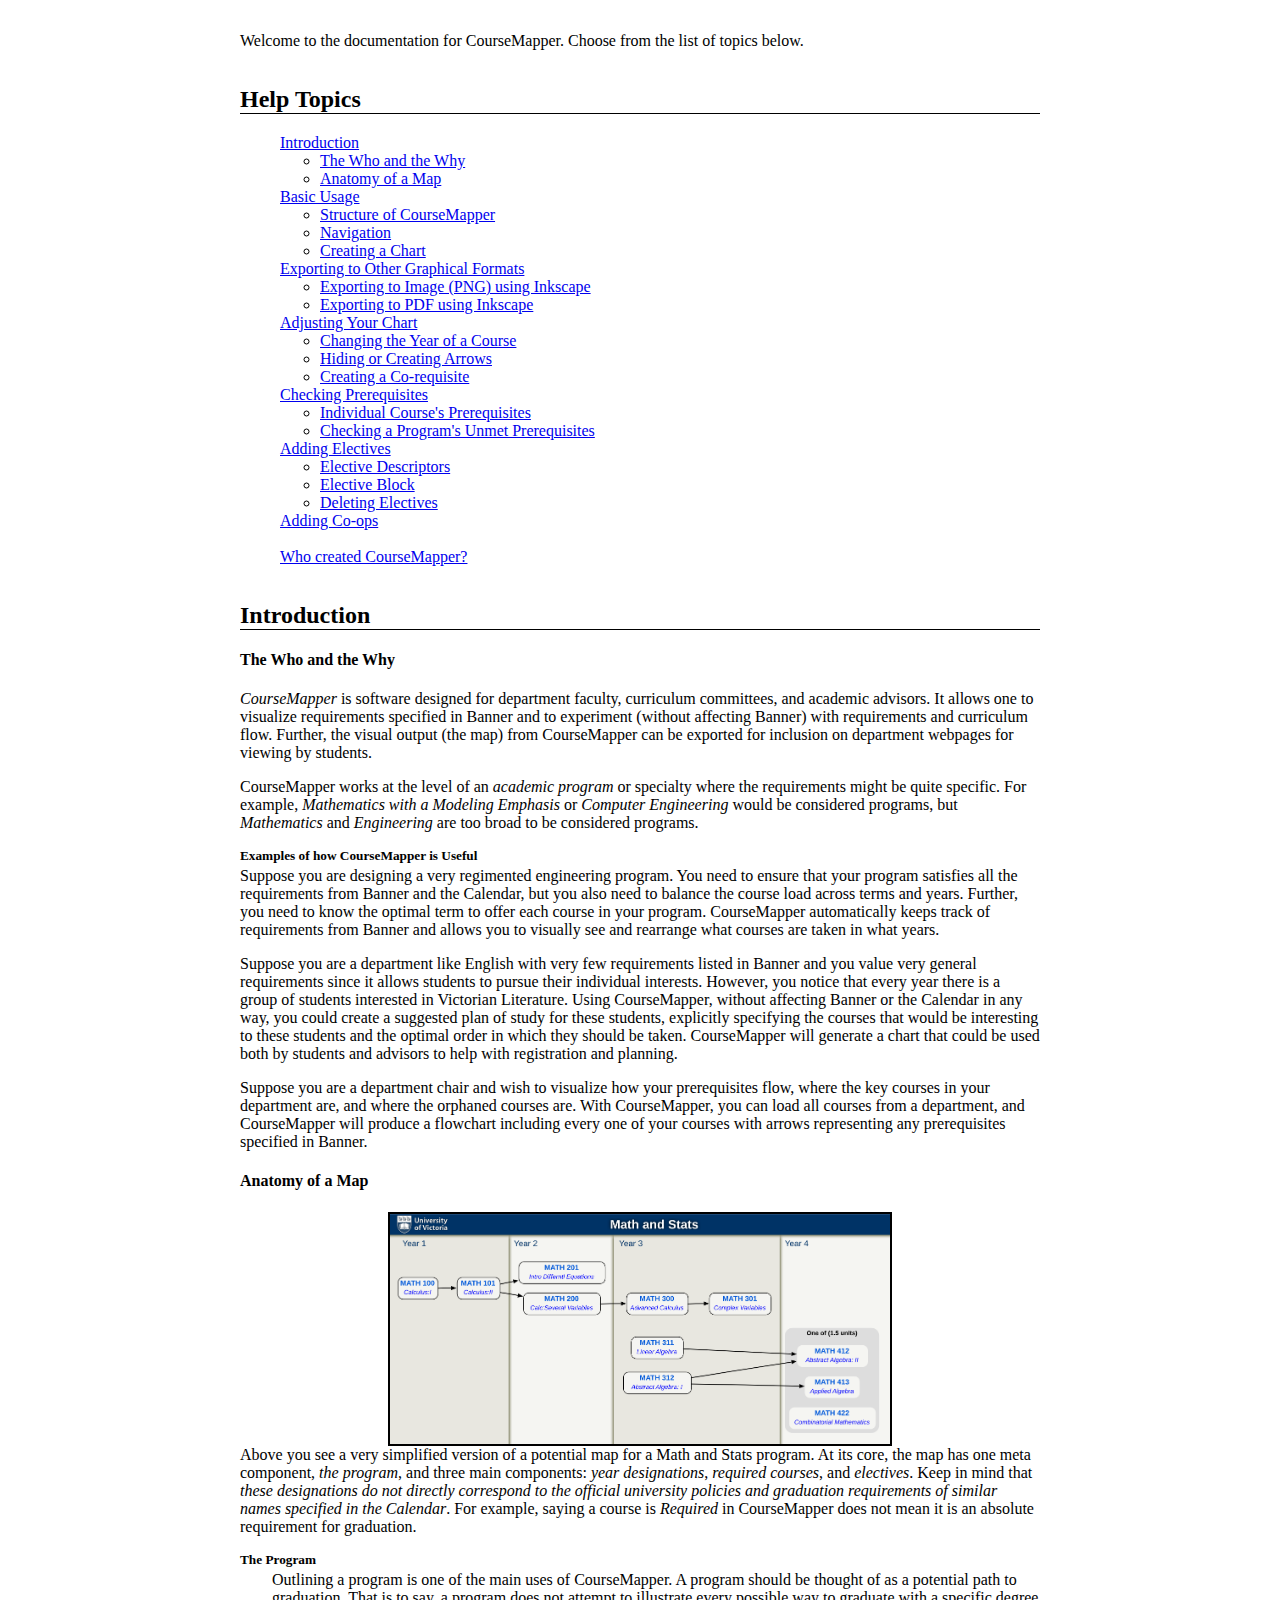
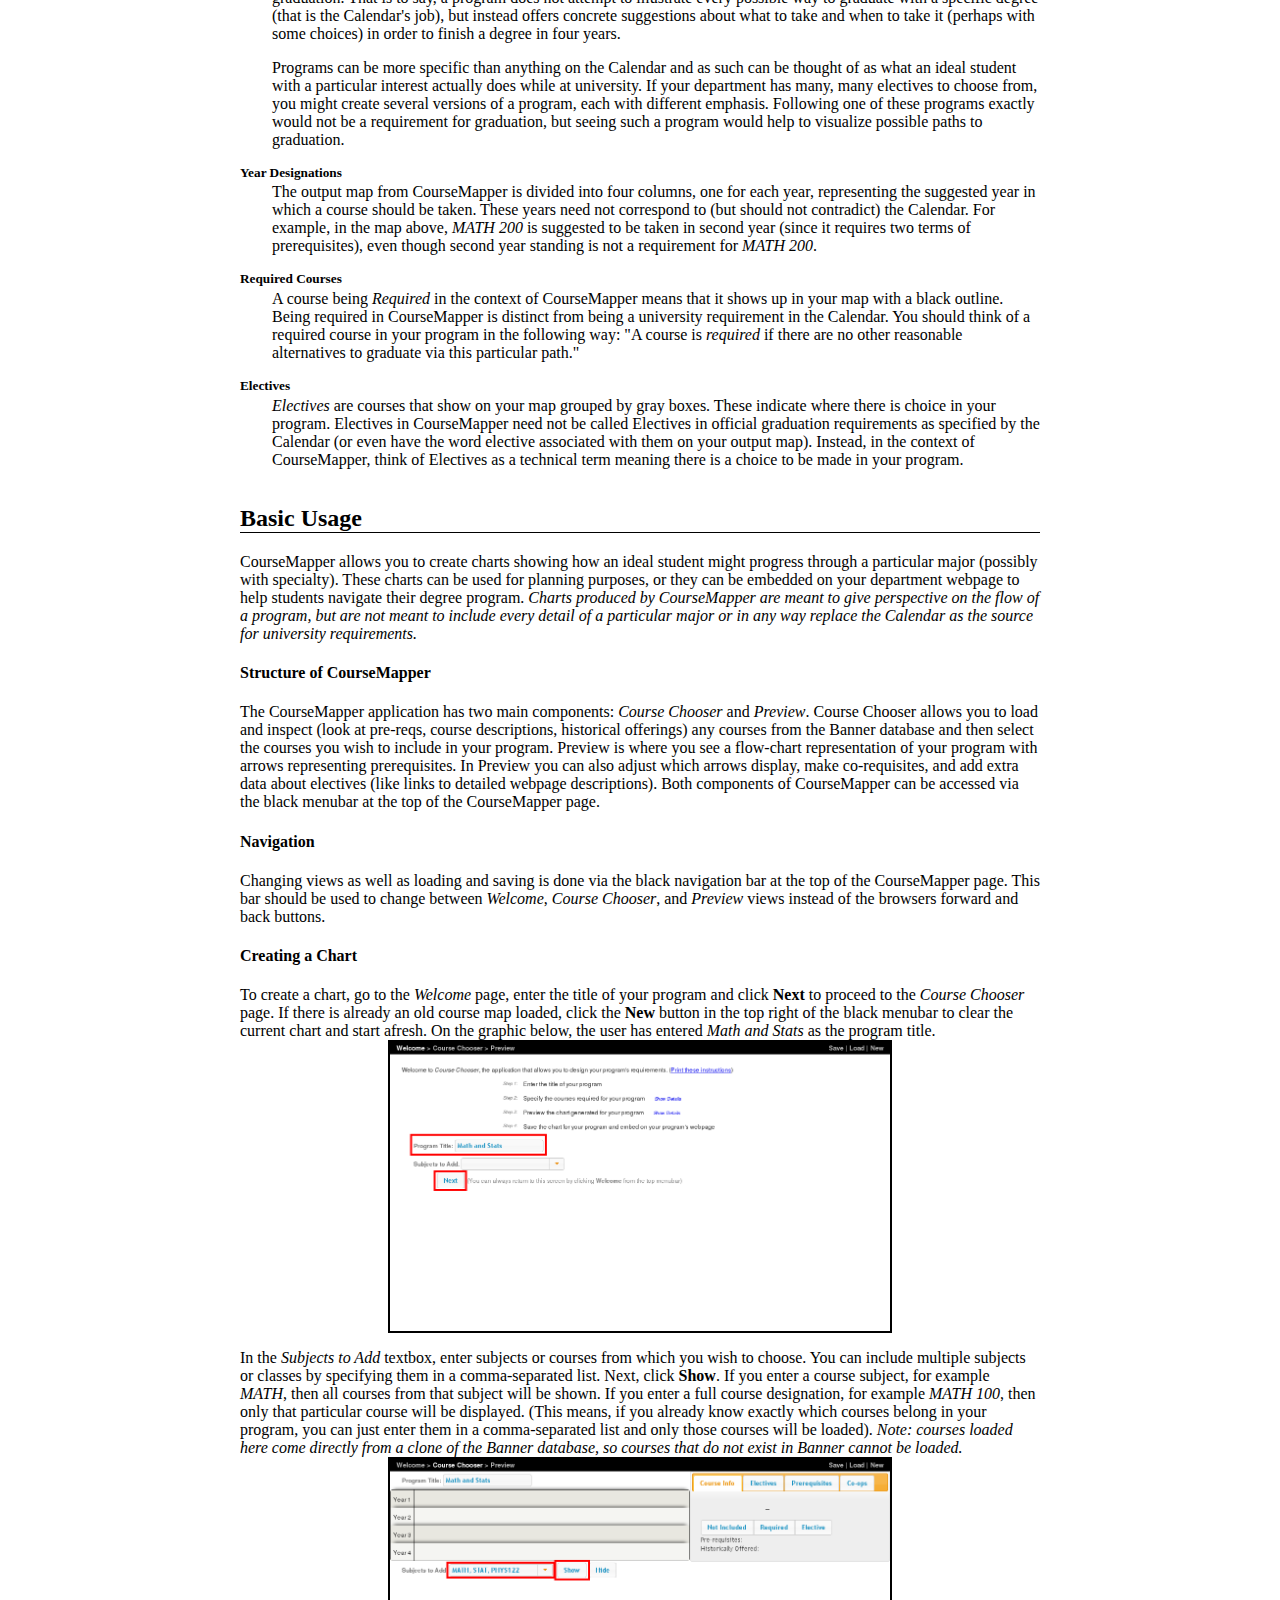
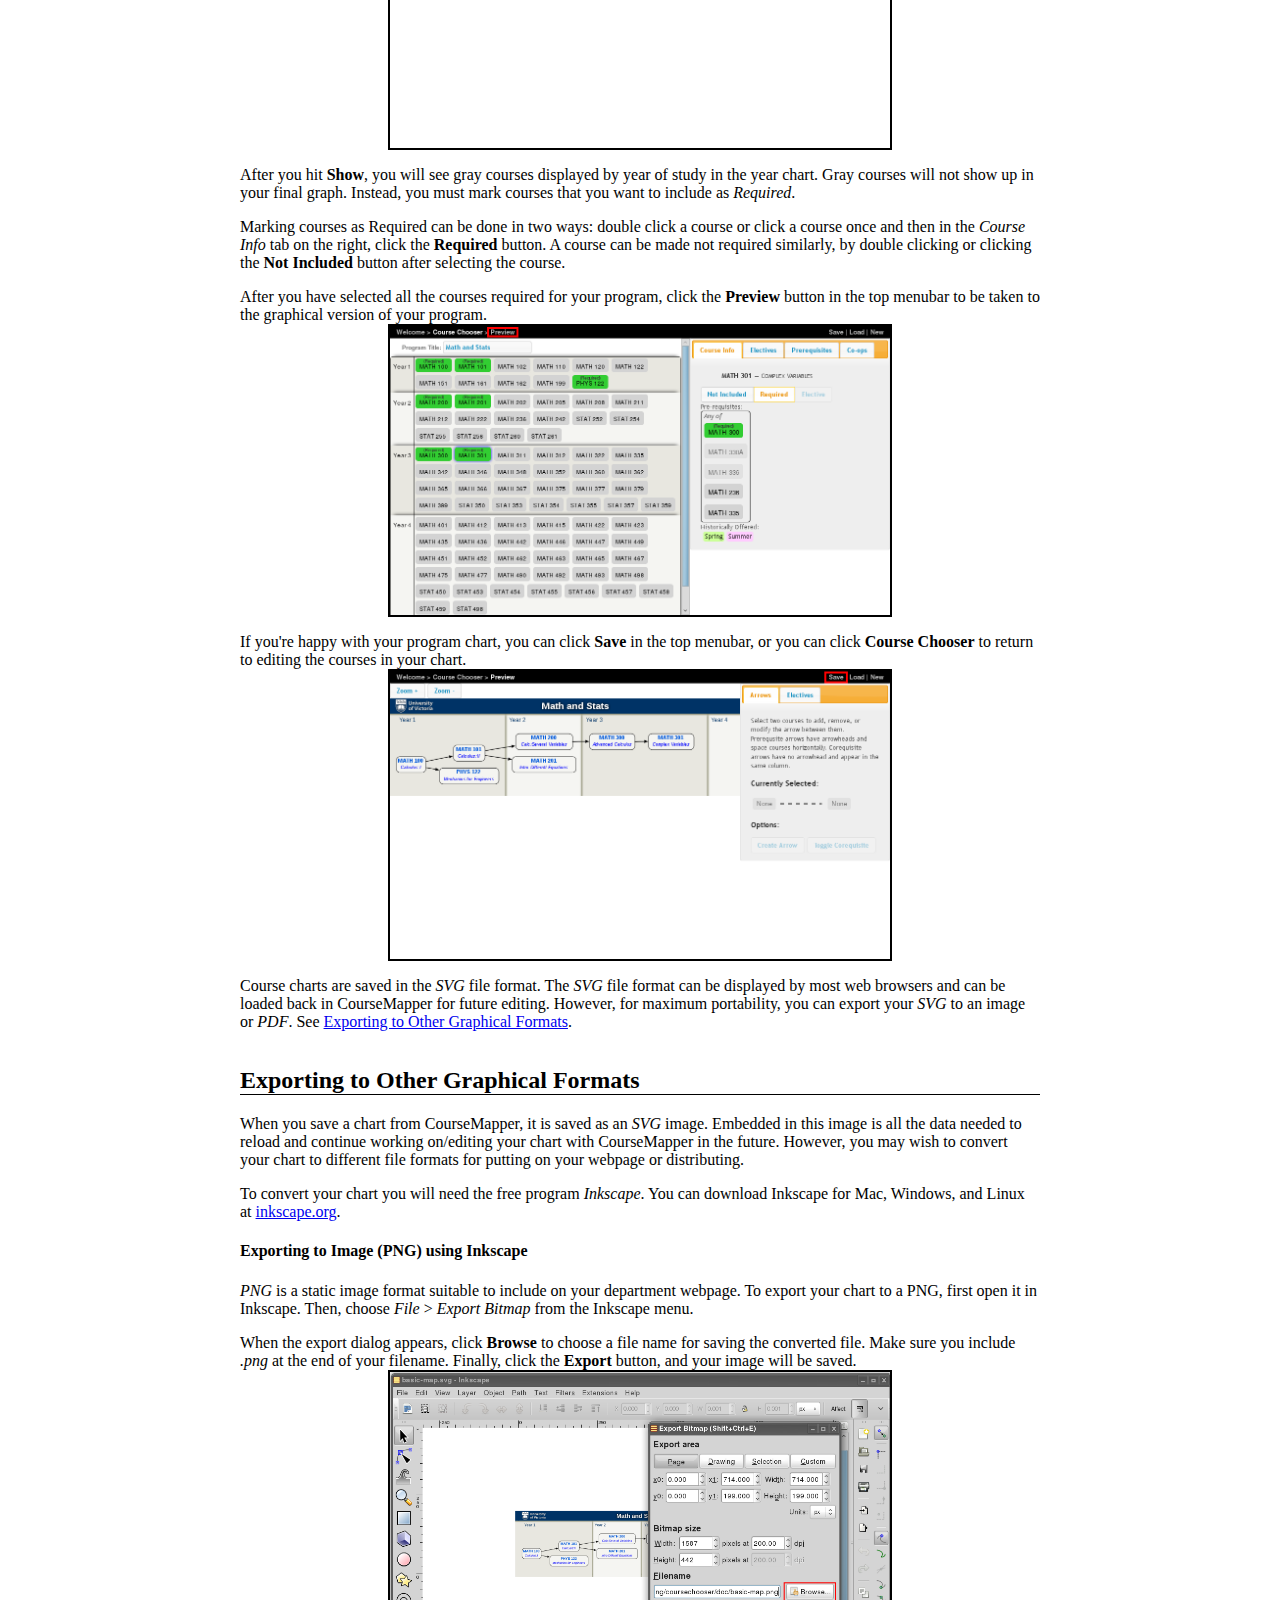
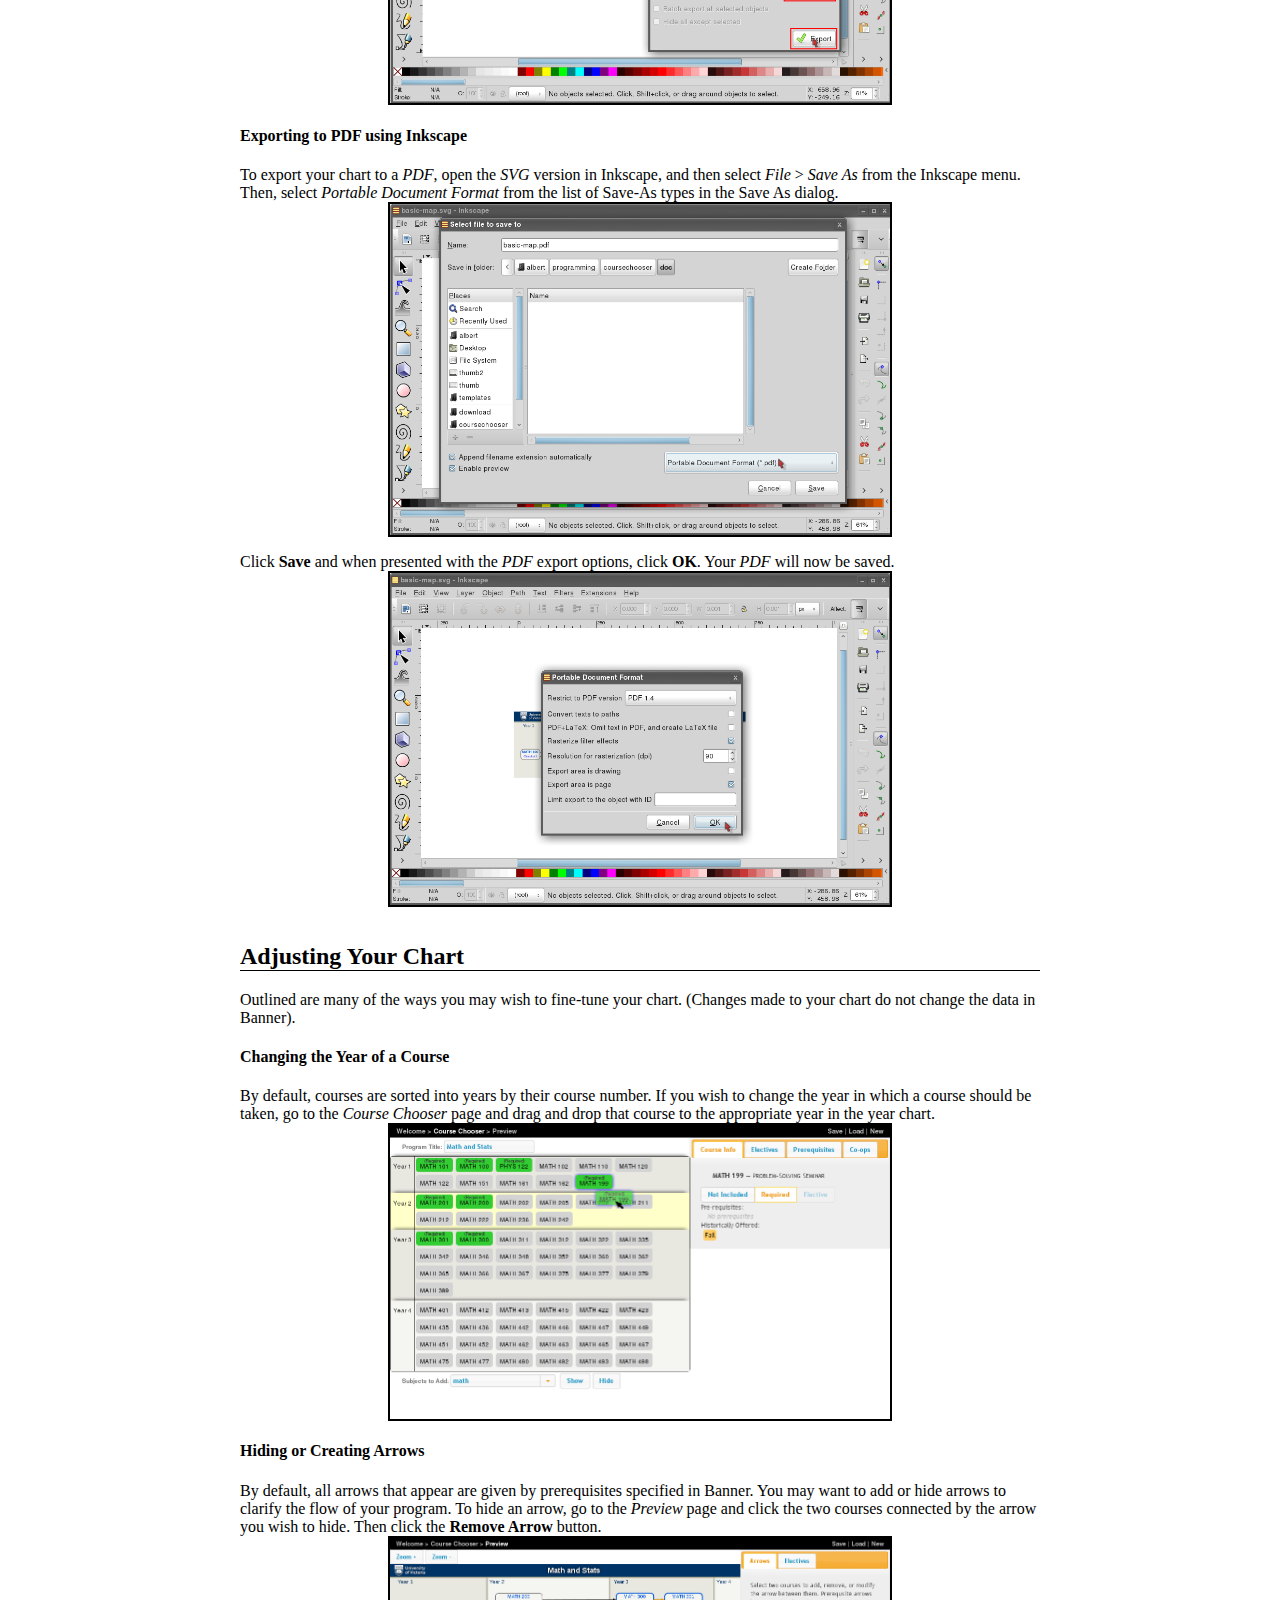
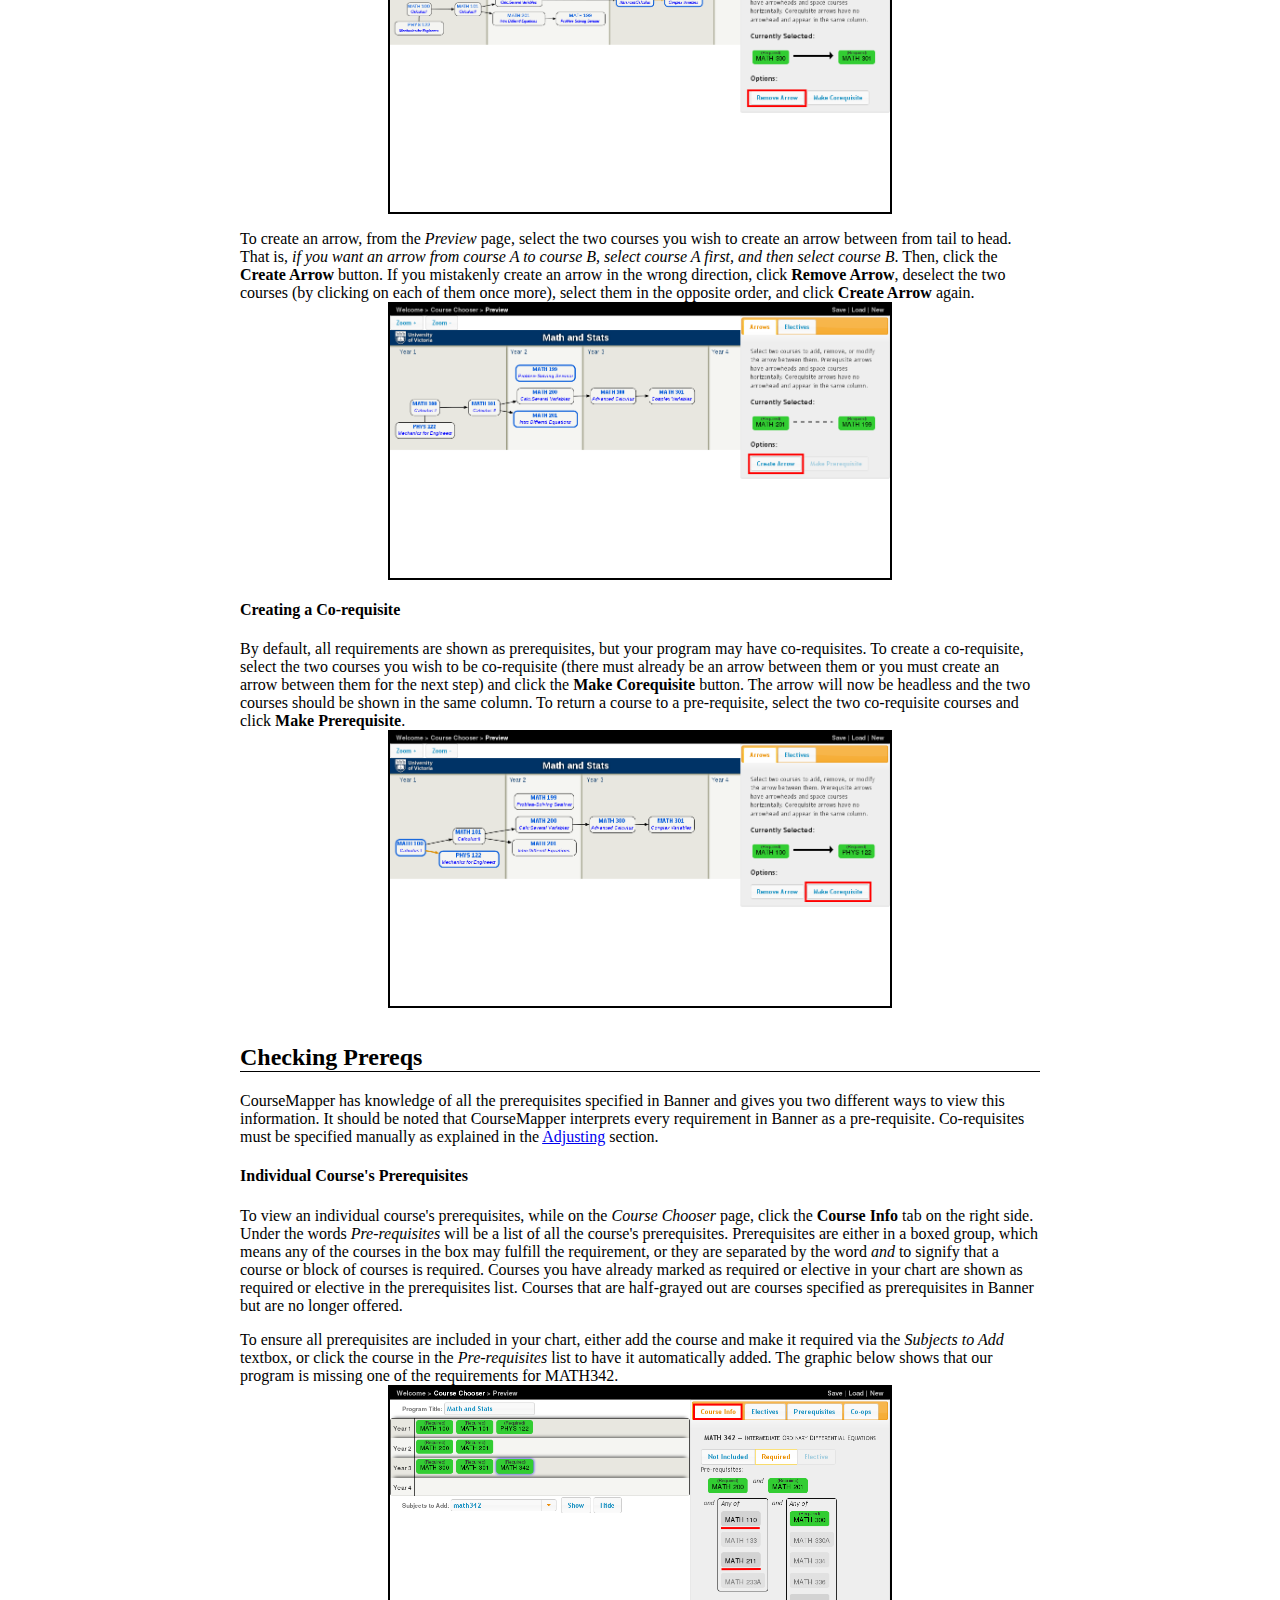
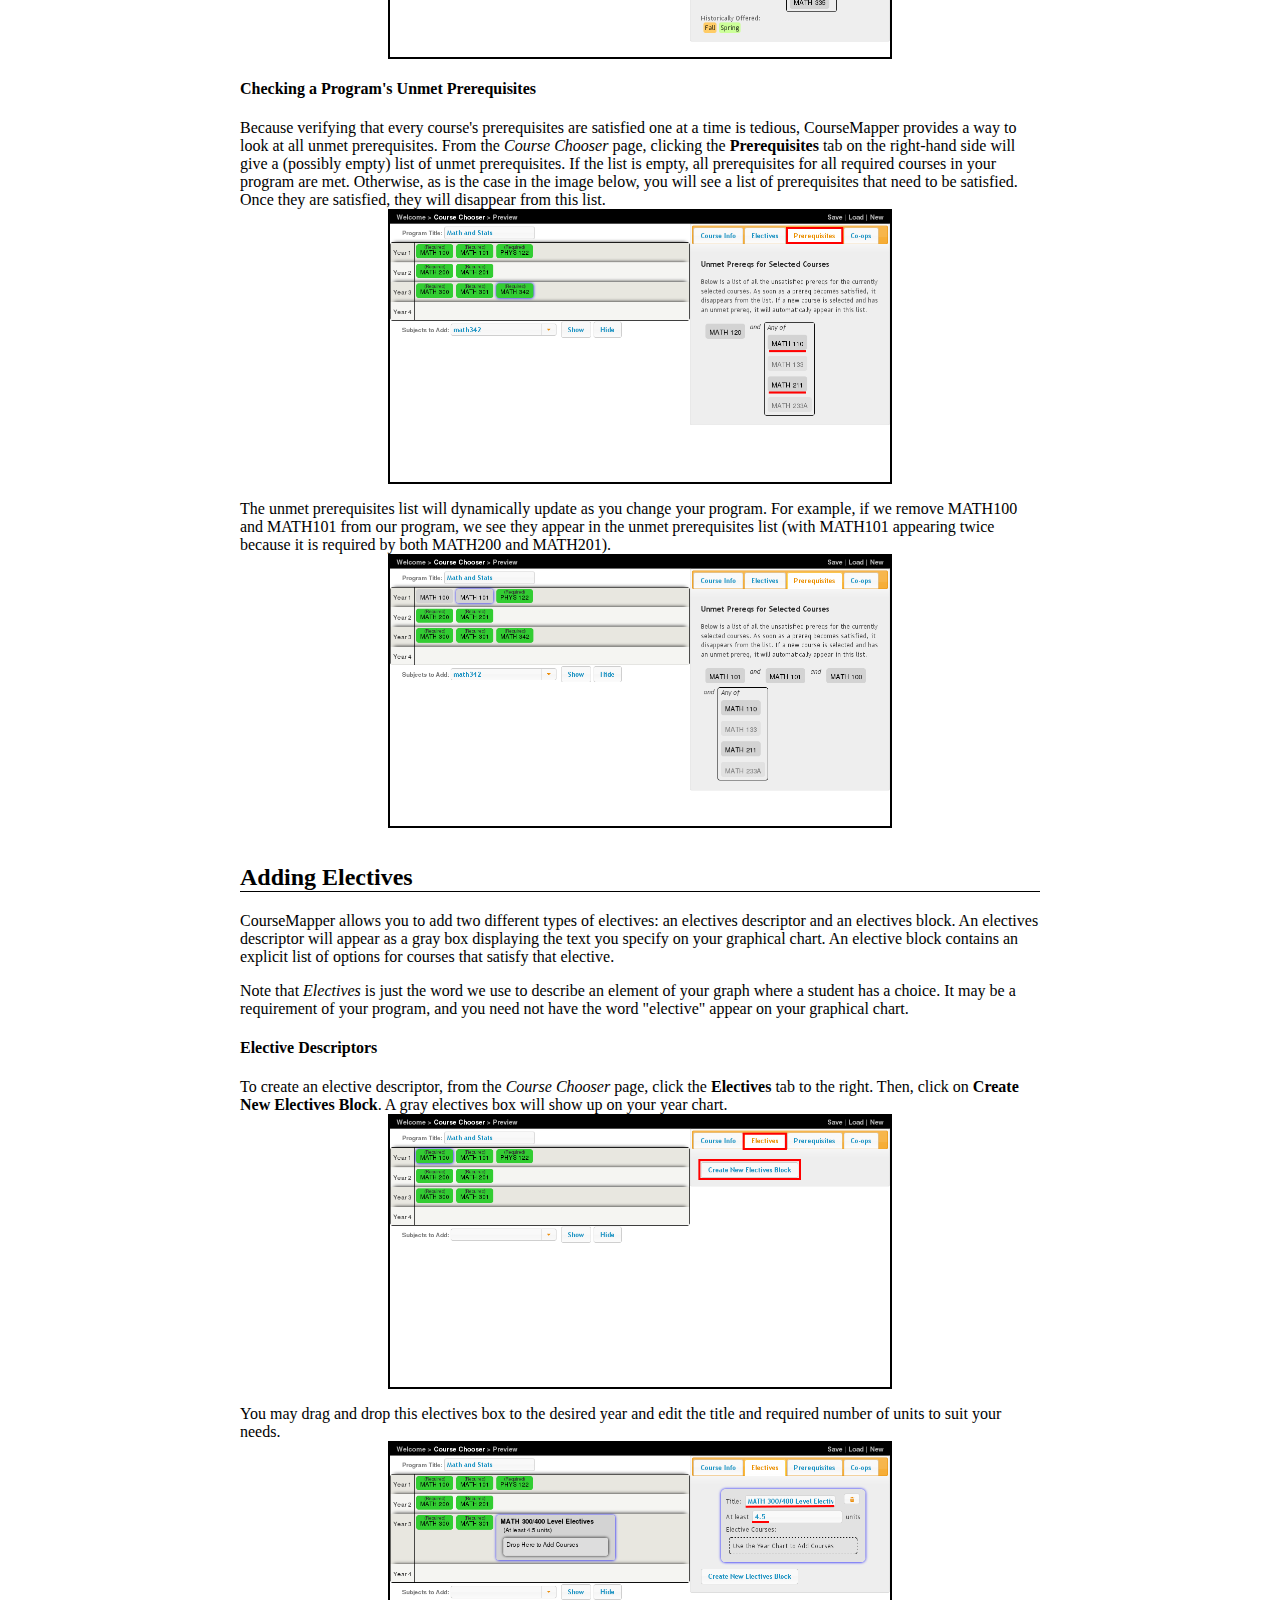
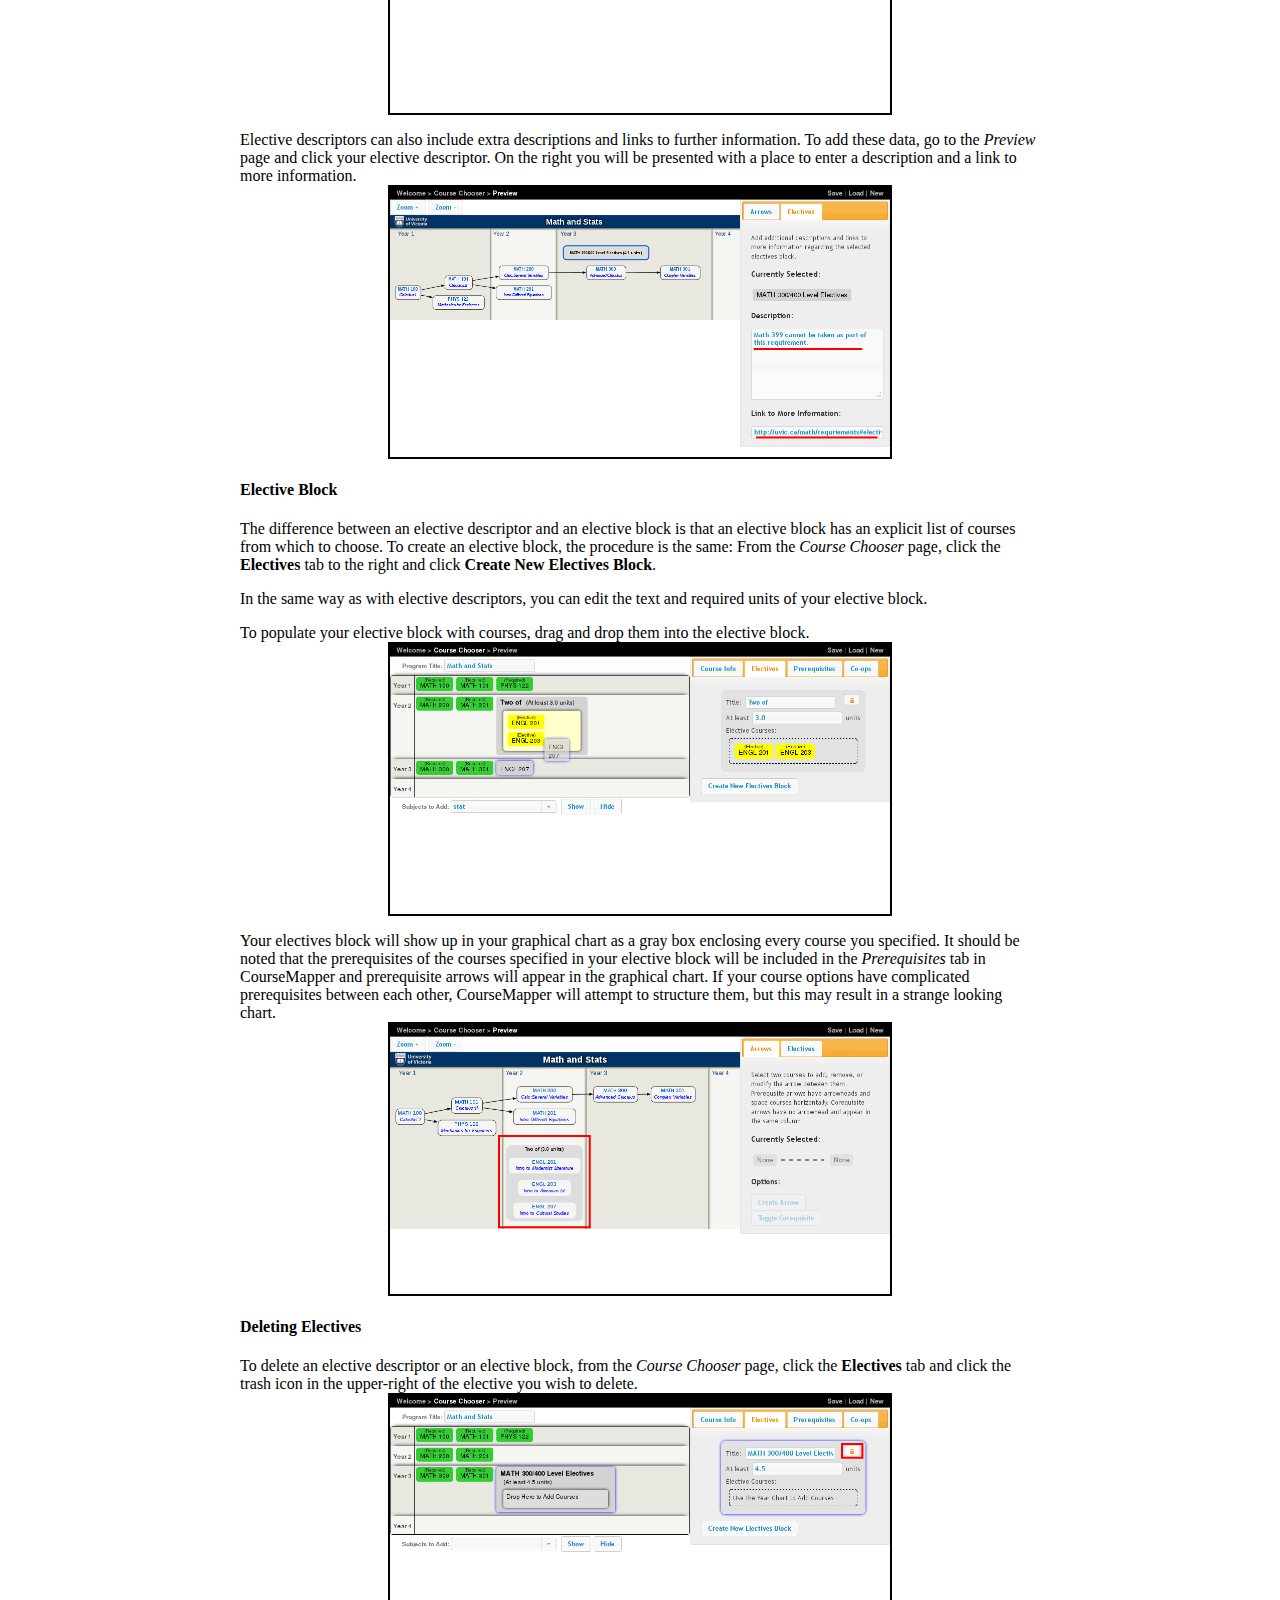
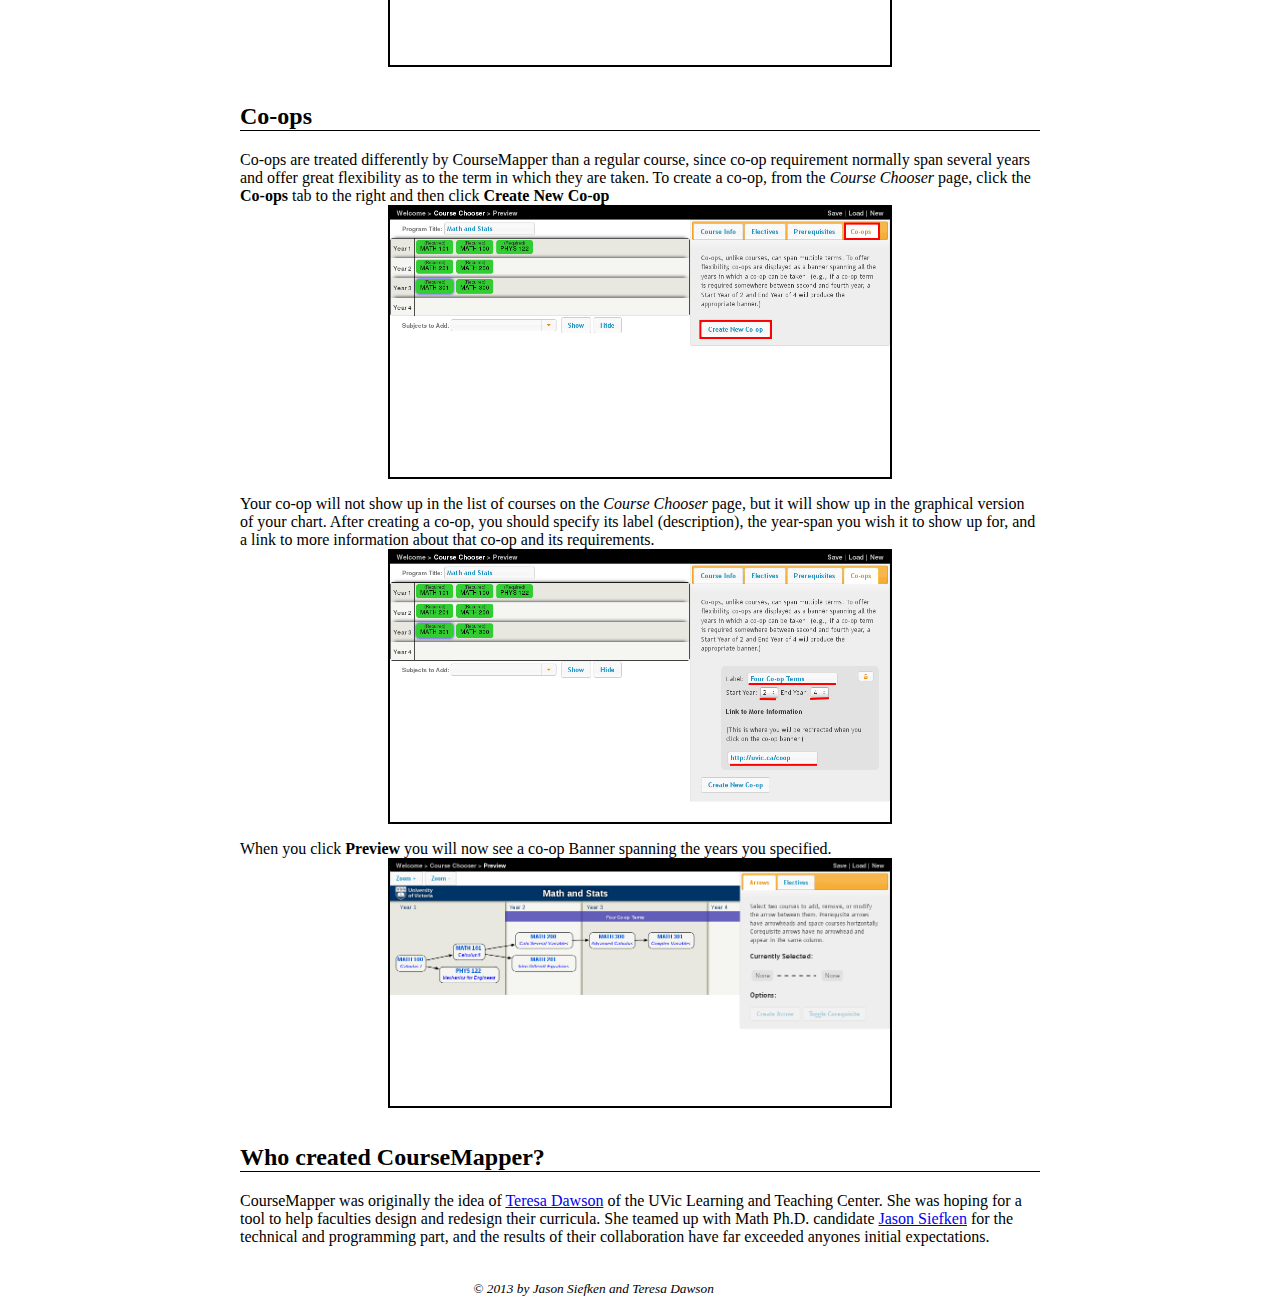
<file: docs/index.html>
<!DOCTYPE html>
<html>
<head>
	<title>CourseMapper Documentation</title>
	<meta charset="UTF-8" />
	<style>
		body {
			width: 100%;
			padding: 0px;
			margin: 0px;
		}
		#help {
			max-width: 50em;
			padding: 1em;
			margin-left: auto;
			margin-right: auto;
		}
		#topic-list {
			list-style: none;
		}
		.doc-image {
			display: block;
			margin-left: auto;
			margin-right: auto;
			border: 2px solid black;
		}
		op {
			font-weight: bold;
		}
		emph {
			font-style: italic;
		}
		.indent {
			padding-left: 2em;
		}
		h2 {
			margin-top: 1.5em;
			border-bottom: 1px solid black;
		}
		h5 {
			margin-top: 1em;
			margin-bottom: -1em;
		}
		.copyright {
			margin-left: auto;
			margin-right: auto;
			padding: 3px;
			width: 25em;
			font-style: italic;
			font-size: smaller;
		}
	</style>
	<script>
		window.onload = function(){
			/*
			 * Make all the images zoom to full scale when you click them.
			 */
			var imgs = Array.prototype.slice.call(document.querySelectorAll('.doc-image'));
			imgs.forEach(function(img){
				img._width = img.width;
				img.setAttribute('style', "cursor: pointer;");
				img.onclick = function() {
					if (img.getAttribute('width')) {
						img.removeAttribute('width');
					} else {
						img.setAttribute('width', img._width);
					}
				}
			})
		}
	</script>
</head>
<body id="welcome">
<div id="help">
	<p>Welcome to the documentation for CourseMapper.  Choose from the list of topics below.</p>
	<h2>Help Topics</h2>
	<ul id="topic-list">
		<li><a href="#intro">Introduction</a>
			<ul>
				<li><a href='#TheWhoandtheWhy'>The Who and the Why</a></li>
				<li><a href='#AnatomyofaMap'>Anatomy of a Map</a></li>
			</ul>
		</li>
		<li><a href="#basic-usage">Basic Usage</a>
			<ul>
				<li><a href='#StructureofCourseMapper'>Structure of CourseMapper</a></li>
				<li><a href='#Navigation'>Navigation</a></li>
				<li><a href='#CreatingaChart'>Creating a Chart</a></li>
			</ul>
		</li>
		<li><a href="#exporting">Exporting to Other Graphical Formats</a>
			<ul>
				<li><a href='#ExportingtoImagePNG'>Exporting to Image (PNG) using Inkscape</a></li>
				<li><a href='#ExportingtoPDF'>Exporting to PDF using Inkscape</a></li>
			</ul>
		</li>
		<li><a href="#adjusting">Adjusting Your Chart</a>
			<ul>
				<li><a href='#ChangingtheYearofaCourse'>Changing the Year of a Course</a></li>
				<li><a href='#HidingorCreatingArrows'>Hiding or Creating Arrows</a></li>
				<li><a href='#CreatingaCorequisite'>Creating a Co-requisite</a></li>
			</ul>
		</li>
		<li><a href="#prereqs">Checking Prerequisites</a>
			<ul>
				<li><a href='#IndividualCoursesPrerequisites'>Individual Course's Prerequisites</a></li>
				<li><a href='#CheckingaProgramsUnmetPrerequisites'>Checking a Program's Unmet Prerequisites</a></li>
			</ul>
		</li>
		<li><a href="#electives">Adding Electives</a>
			<ul>
				<li><a href='#ElectiveDescriptors'>Elective Descriptors</a></li>
				<li><a href='#ElectiveBlock'>Elective Block</a></li>
				<li><a href='#DeletingElectives'>Deleting Electives</a></li>
			</ul>
		</li>
		<li><a href="#coops">Adding Co-ops</a></li>
		<br />
		<li><a href="#creation">Who created CourseMapper?</a></li>
	</ul>

	<h2 id="intro">Introduction</h2>
	<h4 id="TheWhoandtheWhy">The Who and the Why</h4>
	<p>
		<emph>CourseMapper</emph> is software designed for department faculty, curriculum
		committees, and academic advisors.  It allows one to visualize requirements
		specified in Banner and to experiment (without affecting Banner) with requirements
		and curriculum flow.  Further, the visual output (the map) from CourseMapper can be exported for inclusion on
		department webpages for viewing by students.
	</p>
	<p>
		CourseMapper works at the level of an <emph>academic program</emph> or specialty
		where the requirements might be quite specific.  For example, <emph>Mathematics
		with a Modeling Emphasis</emph> or <emph>Computer Engineering</emph> would be
		considered programs, but <emph>Mathematics</emph> and <emph>Engineering</emph>
		are too broad to be considered programs.
	</p>
	<h5>Examples of how CourseMapper is Useful</h5>
	<p>
		Suppose you are designing a very regimented engineering program.
		You need to ensure that your program satisfies all the requirements
		from Banner and the Calendar, but you also need to balance the course
		load across terms and years.  Further, you need to know the optimal
		term to offer each course in your program.  CourseMapper automatically
		keeps track of requirements from Banner and allows you to visually see
		and rearrange
		what courses are taken in what years.
	</p>
	<p>
		Suppose you are a department like English with very few requirements
		listed in Banner and you value very general requirements since
		it allows students to pursue their
		individual interests.  However, you notice that every year there
		is a group of students interested in Victorian Literature.  Using
		CourseMapper, without affecting Banner or the Calendar in any way,
		you could create a suggested plan of study for these students, explicitly
		specifying the courses that would be interesting to these students and
		the optimal order in which they should be taken.  CourseMapper will
		generate a chart that could be used both by students and advisors
		to help with registration and planning.
	</p>
	<p>
		Suppose you are a department chair and wish to visualize how
		your prerequisites flow, where the key courses in your department are, and where
		the orphaned courses are.  With CourseMapper, you can load all
		courses from a department, and CourseMapper will produce a flowchart
		including every one of your courses
		with arrows representing any prerequisites specified in Banner.
	</p>
	<h4 id="AnatomyofaMap">Anatomy of a Map</h4>
	<p>
		<img class="doc-image" src="advanced-chart.png" width="500px">

		Above you see a very simplified version of a potential map for a Math and
		Stats program. At its core, the map has one meta component, <emph>the program</emph>,
		and three main components: <emph>year designations</emph>,
		<emph>required courses</emph>, and <emph>electives</emph>.  Keep in mind that <emph>these designations
		do not directly correspond to the official university policies and graduation
		requirements of similar names specified in the Calendar</emph>.  For example,
		saying a course is <emph>Required</emph> in CourseMapper does not mean it is an
		absolute requirement for graduation.
	</p>
	<h5>The Program</h5>
	<p class="indent">
		Outlining a program is one of the main uses of CourseMapper.  A program
		should be thought of as a potential path to graduation.  That is to say,
		a program does not attempt to illustrate every possible way to graduate
		with a specific degree (that is the Calendar's job), but instead offers concrete
		suggestions about what to take and when to take it (perhaps with some choices)
		in order to finish a degree in four years.
	</p>
	<p class="indent">
		Programs can be more specific than anything on the Calendar and as such
		can be thought of as what an ideal student with a particular interest actually
		does while at university.  If your department has many, many electives
		to choose from, you might create several versions of a program, each
		with different emphasis.  Following one of these programs exactly would not be a
		requirement for graduation, but seeing such a program would help to visualize possible paths to graduation.
	</p>
	<h5>Year Designations</h5>
	<p class="indent">
		The output map from CourseMapper is divided into four columns, one for each year,
		representing the suggested year in which a course should be taken.  These years need
		not correspond to (but should not contradict) the Calendar.  For example, in the map
		above, <emph>MATH 200</emph> is suggested to be taken in second year (since it requires
		two terms of prerequisites), even though second year standing is not a requirement for
		<emph>MATH 200</emph>.
	</p>
	<h5>Required Courses</h5>
	<p class="indent">
		A course being <emph>Required</emph> in the context of CourseMapper
		means that it shows up in your map with a black outline.  Being required in
		CourseMapper is distinct from being a university requirement in the Calendar.
		You should think of a required course in your program in the following way: "A
		course is <emph>required</emph> if there are no other reasonable alternatives
		to graduate via this particular path."
	</p>
	<h5>Electives</h5>
	<p class="indent">
		<emph>Electives</emph> are courses that show on your map grouped by gray boxes.
		These indicate where there is choice in your program.  Electives in CourseMapper
		need not be called Electives in official graduation requirements as specified
		by the Calendar (or even have the word elective associated with them on your
		output map).  Instead, in the context of CourseMapper, think of Electives
		as a technical term meaning there is a choice to be made in your program.
	</p>

	<h2 id="basic-usage">Basic Usage</h2>
	<p>CourseMapper allows you to create charts
	showing how an ideal student might progress through
	a particular major (possibly with specialty).
	These charts can be used for planning purposes, or
	they can be embedded on your department webpage to help
	students navigate their degree program.  <emph>Charts produced
	by CourseMapper are meant to give perspective on the flow
	of a program, but are not meant to include every detail of
	a particular major or in any way replace the Calendar as
	the source for university requirements.</emph></p>

	<h4 id="StructureofCourseMapper">Structure of CourseMapper</h4>
	<p>The CourseMapper application
	has two main components: <emph>Course Chooser</emph> and <emph>Preview</emph>.
	Course Chooser allows you to load
	and inspect (look at pre-reqs, course descriptions, historical offerings)
	any courses from the Banner database and then select the courses
	you wish to include in your program.  Preview is where you see a
	flow-chart representation of your program with arrows
	representing prerequisites. In Preview you can also adjust which arrows
	display, make co-requisites, and add extra data about electives
	(like links to detailed webpage descriptions).
	Both components of CourseMapper can be accessed via the black menubar
	at the top of the CourseMapper page.
	</p>

	<h4 id="Navigation">Navigation</h4>
	<p>Changing views as well as loading and saving is done via the black
	navigation bar at the top of the CourseMapper page.  This bar should be used
	to change between <emph>Welcome</emph>, <emph>Course Chooser</emph>, and <emph>Preview</emph> views
	instead of the browsers forward and back buttons.</p>

	<h4 id="CreatingaChart">Creating a Chart</h4>
	<p>
		To create a chart, go to the <emph>Welcome</emph> page, enter the
		title of your program and click <op>Next</op> to proceed to the
		<emph>Course Chooser</emph> page.  If there is already an old course map loaded,
		click the <op>New</op> button in the top right of the black menubar to
		clear the current chart and start afresh. On the graphic below, the user has
		entered <emph>Math and Stats</emph> as the program title.

		<img class="doc-image" src="basic-1.png" width="500px">
	</p>
	<p>
		In the <emph>Subjects to Add</emph> textbox,
		enter subjects or courses from which you wish to choose. You can
		include multiple subjects or classes by specifying them in
		a comma-separated list.  Next, click <op>Show</op>. If you enter
		a course subject, for example <emph>MATH</emph>, then all courses
		from that subject will be shown. If you enter a full course designation,
		for example <emph>MATH 100</emph>, then only that particular course will
		be displayed.  (This
		means, if you already know exactly which courses belong in your program,
		you can just enter them in a comma-separated list and only those courses will
		be loaded).  <emph>Note: courses loaded here come directly from a clone
		of the Banner database,
		so courses that do not exist in Banner cannot be loaded.</emph>

		<img class="doc-image" src="basic-2.png" width="500px">
	</p>
	<p>
		After you hit <op>Show</op>, you will see gray courses
		displayed by year of study in the year chart.  Gray courses will not show up in your final
		graph.  Instead, you must mark courses that you want to include as <emph>Required</emph>.
	</p>
	<p>
		Marking courses as Required can be done in two ways: double click a course or
		click a course once and then in the <emph>Course Info</emph> tab on the right,
		click the <op>Required</op> button.  A course can be made not required similarly,
		by double clicking or clicking the <op>Not Included</op> button after selecting the course.
	</p>
	<p>
		After you have selected all the courses required for your program, click
		the <op>Preview</op> button in the top menubar to be taken to the graphical
		version of your program.

		<img class="doc-image" src="basic-3.png" width="500px">
	</p>
	<p>
		If you're happy with your program chart, you can click <op>Save</op> in
		the top menubar, or you can click <op>Course Chooser</op> to
		return to editing the courses in your chart.

		<img class="doc-image" src="basic-4.png" width="500px">
	</p>
	<p>
		Course charts are saved in the <emph>SVG</emph> file format.  The <emph>SVG</emph> file format
		can be displayed by most web browsers and can be loaded back in CourseMapper
		for future editing.  However, for maximum portability, you can export your
		<emph>SVG</emph> to an image or <emph>PDF</emph>. See <a href="#exporting">Exporting
		to Other Graphical Formats</a>.
	</p>

	<h2 id="exporting">Exporting to Other Graphical Formats</h2>
	<p>
		When you save a chart from CourseMapper, it is saved as an
		<emph>SVG</emph> image.  Embedded in this image is all the data
		needed to reload and continue working on/editing your chart with CourseMapper in the future.
		However, you may wish to convert your chart to different file formats
		for putting on your webpage or distributing.
	</p>
	<p>
		To convert your chart you will need the free program
		<emph>Inkscape</emph>. You can download Inkscape for Mac,
		Windows, and Linux at
		<a href="http://inkscape.org/">inkscape.org</a>.
	</p>
	<h4 id="ExportingtoImagePNG">Exporting to Image (PNG) using Inkscape</h4>
	<p>
		<emph>PNG</emph> is a static image format suitable to include
		on your department webpage.  To export your chart to a PNG,
		first open it in Inkscape. Then, choose <emph>File</emph> &gt;
		<emph>Export Bitmap</emph> from the Inkscape menu.
	</p>
	<p>
		When the export dialog appears, click <op>Browse</op> to choose
		a file name for saving the converted file.  Make sure you include <emph>.png</emph> at
		the end of your filename.
		Finally, click the <op>Export</op> button, and your image
		will be saved.
		<img class="doc-image" src="export-png.png" width="500px">
	</p>
	<h4 id="ExportingtoPDF">Exporting to PDF using Inkscape</h4>
	<p>
		To export your chart to a <emph>PDF</emph>, open the <emph>SVG</emph>
		version in Inkscape, and then select <emph>File</emph> &gt; <emph>Save As</emph>
		from the Inkscape menu. Then, select <emph>Portable Document Format</emph> from
		the list of Save-As types in the Save As dialog.
		<img class="doc-image" src="export-pdf-1.png" width="500px">
	</p>
	<p>
		Click <op>Save</op> and when presented with the <emph>PDF</emph> export options,
		click <op>OK</op>.  Your <emph>PDF</emph> will now be saved.
		<img class="doc-image" src="export-pdf-2.png" width="500px">
	</p>


	<h2 id="adjusting">Adjusting Your Chart</h2>
	<p>
		Outlined are many of the ways you may wish to fine-tune your
		chart.  (Changes made to your chart do not change the data in Banner).
	</p>
	<h4 id="ChangingtheYearofaCourse">Changing the Year of a Course</h4>
	<p>
		By default, courses are sorted into years by their course number.
		If you wish to change the year in which a course should be taken, go
		to the <emph>Course Chooser</emph> page and drag and
		drop that course to the appropriate year in the year chart.
		<img class="doc-image" src="adjusting-year.png" width="500px">
	</p>
	<h4 id="HidingorCreatingArrows">Hiding or Creating Arrows</h4>
	<p>
		By default, all arrows that appear are given
		by prerequisites specified in Banner. You may want to add or hide
		arrows to clarify the flow of your program.  To hide an
		arrow, go to the <emph>Preview</emph>
		page and click the two courses connected by the arrow you wish to hide.
		Then click the <op>Remove Arrow</op> button.
		<img class="doc-image" src="adjusting-remove-arrow.png" width="500px">
	</p>
	<p>
		To create an arrow, from the <emph>Preview</emph> page, select the two courses
		you wish to create an arrow between from tail to head.  That is, <emph>if you
		want an arrow from course A to course B, select course A first, and then select
		course B</emph>.  Then, click the <op>Create Arrow</op> button.  If you mistakenly
		create an arrow in the wrong direction, click <op>Remove Arrow</op>, deselect the
		two courses (by clicking on each of them once more), select them in the opposite
		order, and click <op>Create Arrow</op> again.
		<img class="doc-image" src="adjusting-create-arrow.png" width="500px">
	</p>
	<h4 id="CreatingaCorequisite">Creating a Co-requisite</h4>
	<p>
		By default, all requirements are shown as prerequisites, but your program
		may have co-requisites.  To create a co-requisite, select the two courses
		you wish to be co-requisite (there must already be an arrow between them
		or you must create an arrow between them for the next step) and click the
		<op>Make Corequisite</op> button.  The arrow will now be headless and the two
		courses should be shown in the same column.  To return a course to a pre-requisite,
		select the two co-requisite courses and click <op>Make Prerequisite</op>.
		<img class="doc-image" src="adjusting-coreq.png" width="500px">
	</p>

	<h2 id="prereqs">Checking Prereqs</h2>
	<p>
		CourseMapper has knowledge of all the prerequisites specified in Banner and gives you two
		different ways to view this information.  It should be noted that CourseMapper interprets every
		requirement in Banner as a pre-requisite.  Co-requisites must be specified manually as explained
		in the <a href="#adjusting">Adjusting</a> section.
	</p>
	<h4 id="IndividualCoursesPrerequisites">Individual Course's Prerequisites</h4>
	<p>
		To view an individual course's prerequisites, while on the <emph>Course Chooser</emph> page,
		click the <op>Course Info</op> tab on the right side.  Under the words <emph>Pre-requisites</emph>
		will be a list of all the course's prerequisites. Prerequisites are either in a boxed group, which
		means any of the courses in the box may fulfill the requirement, or they are separated by the word
		<emph>and</emph> to signify that a course or block of courses is required.  Courses you have already
		marked as required or elective in your chart are shown as required or elective in the prerequisites
		list.  Courses that are half-grayed out are courses specified as prerequisites in Banner but are no
		longer offered.
	</p>
	<p>
		To ensure all prerequisites are included
		in your chart, either add the course and make it required via the <emph>Subjects to Add</emph>
		textbox, or click the course in the <emph>Pre-requisites</emph> list to have it automatically added.  The graphic below
		shows that our program is missing one of the requirements for MATH342.
		<img class="doc-image" src="prereq-1.png" width="500px">
	</p>
	<h4 id="CheckingaProgramsUnmetPrerequisites">Checking a Program's Unmet Prerequisites</h4>
	<p>
		Because verifying that every course's prerequisites are satisfied one at a time is tedious,
		CourseMapper provides a way to look at all unmet prerequisites.  From the <emph>Course Chooser</emph> page,
		clicking the <op>Prerequisites</op> tab on the right-hand side will give a (possibly empty) list
		of unmet prerequisites.  If the list is empty, all prerequisites for all required courses in your program
		are met.  Otherwise, as is the case in the image below, you will see a list of prerequisites that need to be
		satisfied.  Once they are satisfied, they will disappear from this list.
		<img class="doc-image" src="prereq-2.png" width="500px">
	</p>
	<p>
		The unmet prerequisites list will dynamically update as you change your program.  For example, if we remove
		MATH100 and MATH101 from our program, we see they appear in the unmet prerequisites list (with MATH101 appearing
		twice because it is required by both MATH200 and MATH201).
		<img class="doc-image" src="prereq-3.png" width="500px">
	</p>
	<h2 id="electives">Adding Electives</h2>
	<p>
		CourseMapper allows you to add two different types of electives: an electives descriptor
		and an electives block.  An electives descriptor will appear as a gray box displaying
		the text you specify on your graphical
		chart.  An elective block contains an explicit list of options for courses that satisfy
		that elective.
	</p>
	<p>
		Note that <emph>Electives</emph> is just the word we use to describe an element of your
		graph where a student has a choice.  It may be a requirement of your program, and you need
		not have the word "elective" appear on your graphical chart.
	</p>
	<h4 id="ElectiveDescriptors">Elective Descriptors</h4>
	<p>
		To create an elective descriptor, from the <emph>Course Chooser</emph> page, click the <op>Electives</op>
		tab to the right.  Then, click on <op>Create New Electives Block</op>. A gray electives box will show
		up on your year chart.
		<img class="doc-image" src="electives-1.png" width="500px">
	</p>
	<p>
		You may drag and drop this electives box to the desired year and edit the title and required
		number of units to suit your needs.
		<img class="doc-image" src="electives-2.png" width="500px">
	</p>
	<p>
		Elective descriptors can also include extra descriptions and links to further information.  To
		add these data, go to the <emph>Preview</emph> page and click your elective descriptor.  On the right
		you will be presented with a place to enter a description and a link to more information.
		<img class="doc-image" src="electives-3.png" width="500px">
	</emph></p>
	<h4 id="ElectiveBlock">Elective Block</h4>
	<p>
		The difference between an elective descriptor and an elective block is that an elective block has an
		explicit list of courses from which to choose.  To create an elective block, the procedure is the
		same: From the <emph>Course Chooser</emph> page, click the <op>Electives</op> tab to the right and
		click <op>Create New Electives Block</op>.
	</p>
	<p>
		In the same way as with elective descriptors, you can edit the text and required units of your
		elective block.
	</p>
	<p>
		To populate your elective block with courses, drag and drop them into the elective block.
		<img class="doc-image" src="electives-block-1.png" width="500px">
	</p>
	<p>
		Your electives block will show up in your graphical chart as a gray box enclosing every
		course you specified.  It should be noted that the prerequisites of the courses specified
		in your elective block will be included in the <emph>Prerequisites</emph> tab in CourseMapper
		and prerequisite arrows will appear in the graphical chart.  If your course options have complicated
		prerequisites between each other, CourseMapper will attempt to structure them, but this
		may result in a strange looking chart.
		<img class="doc-image" src="electives-block-2.png" width="500px">
	</p>
	<h4 id="DeletingElectives">Deleting Electives</h4>
	<p>
		To delete an elective descriptor or an elective block, from the <emph>Course Chooser</emph> page, click the
		<op>Electives</op> tab and click the trash icon in the upper-right of the elective you wish to delete.
		<img class="doc-image" src="electives-4.png" width="500px">
	</p>

	<h2 id="basic-usage">Co-ops</h2>
	<p>
		Co-ops are treated differently by CourseMapper than a regular course,
		since co-op requirement normally span several years and offer great flexibility
		as to the term in which they are taken.  To create a co-op, from the <emph>Course Chooser</emph>
		page, click the <op>Co-ops</op> tab to the right and then click <op>Create New Co-op</op>
		<img class="doc-image" src="coop-1.png" width="500px">
	</p>
	<p>
		Your co-op will not show up in the list of courses on the <emph>Course Chooser</emph> page,
		but it will show up in the graphical version of your chart.  After creating a co-op,
		you should specify its label (description), the year-span you wish it to show up for,
		and a link to more information about that co-op and its requirements.
		<img class="doc-image" src="coop-2.png" width="500px">
	</p>
	<p>
		When you click <op>Preview</op> you will now see a co-op Banner spanning the years
		you specified.
		<img class="doc-image" src="coop-3.png" width="500px">
	</p>

	<h2 id="creation">Who created CourseMapper?</h2>
	<p>
		CourseMapper was originally the idea of <a href="http://ltc.uvic.ca/about/contacts.php">Teresa Dawson</a> of the
		UVic Learning and Teaching Center.  She was hoping for a tool to help faculties design and redesign their
		curricula. She teamed up with Math Ph.D. candidate <a href="http://web.uvic.ca/~siefkenj/homepage/index.html">Jason Siefken</a>
		for the technical and programming part, and the results of their collaboration have far exceeded anyones initial expectations.
	</p>
</div>
<div class="copyright">
&copy; 2013 by Jason Siefken and Teresa Dawson
</div>
</body>
</html>
</file>
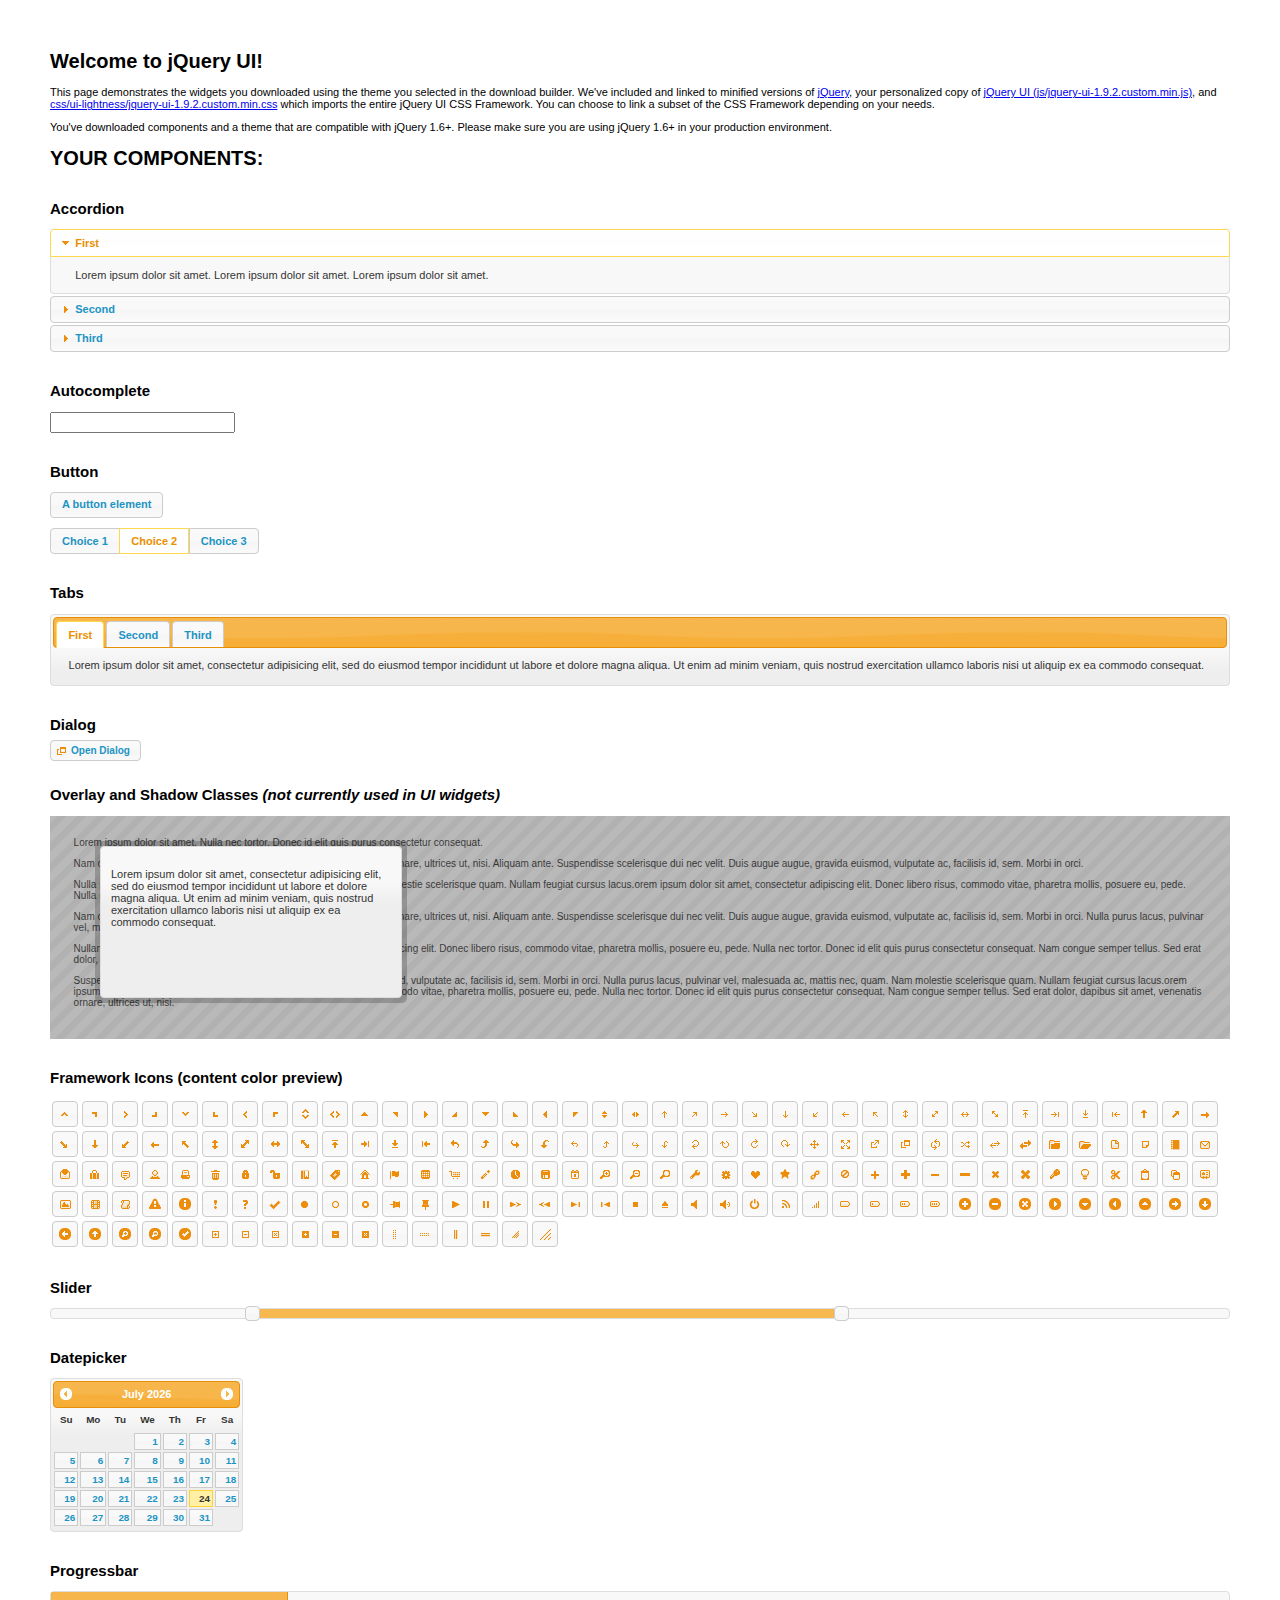
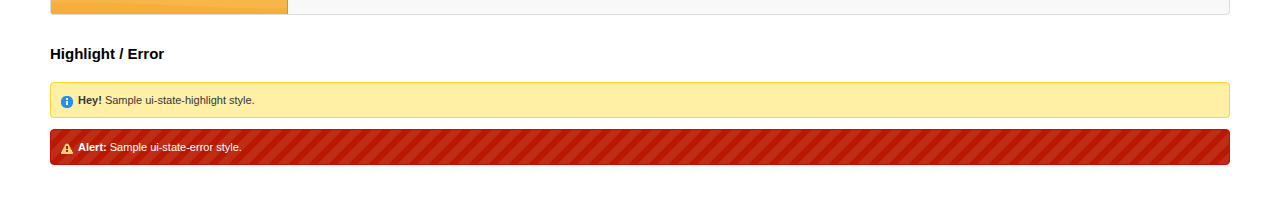
<file: jquery-ui-1.9.2.custom/index.html>
<!doctype html>
<html lang="us">
<head>
	<meta charset="utf-8">
	<title>jQuery UI Example Page</title>
	<link href="css/ui-lightness/jquery-ui-1.9.2.custom.css" rel="stylesheet">
	<script src="js/jquery-1.8.3.js"></script>
	<script src="js/jquery-ui-1.9.2.custom.js"></script>
	<script>
	$(function() {
		
		$( "#accordion" ).accordion();
		

		
		var availableTags = [
			"ActionScript",
			"AppleScript",
			"Asp",
			"BASIC",
			"C",
			"C++",
			"Clojure",
			"COBOL",
			"ColdFusion",
			"Erlang",
			"Fortran",
			"Groovy",
			"Haskell",
			"Java",
			"JavaScript",
			"Lisp",
			"Perl",
			"PHP",
			"Python",
			"Ruby",
			"Scala",
			"Scheme"
		];
		$( "#autocomplete" ).autocomplete({
			source: availableTags
		});
		

		
		$( "#button" ).button();
		$( "#radioset" ).buttonset();
		

		
		$( "#tabs" ).tabs();
		

		
		$( "#dialog" ).dialog({
			autoOpen: false,
			width: 400,
			buttons: [
				{
					text: "Ok",
					click: function() {
						$( this ).dialog( "close" );
					}
				},
				{
					text: "Cancel",
					click: function() {
						$( this ).dialog( "close" );
					}
				}
			]
		});

		// Link to open the dialog
		$( "#dialog-link" ).click(function( event ) {
			$( "#dialog" ).dialog( "open" );
			event.preventDefault();
		});
		

		
		$( "#datepicker" ).datepicker({
			inline: true
		});
		

		
		$( "#slider" ).slider({
			range: true,
			values: [ 17, 67 ]
		});
		

		
		$( "#progressbar" ).progressbar({
			value: 20
		});
		

		// Hover states on the static widgets
		$( "#dialog-link, #icons li" ).hover(
			function() {
				$( this ).addClass( "ui-state-hover" );
			},
			function() {
				$( this ).removeClass( "ui-state-hover" );
			}
		);
	});
	</script>
	<style>
	body{
		font: 62.5% "Trebuchet MS", sans-serif;
		margin: 50px;
	}
	.demoHeaders {
		margin-top: 2em;
	}
	#dialog-link {
		padding: .4em 1em .4em 20px;
		text-decoration: none;
		position: relative;
	}
	#dialog-link span.ui-icon {
		margin: 0 5px 0 0;
		position: absolute;
		left: .2em;
		top: 50%;
		margin-top: -8px;
	}
	#icons {
		margin: 0;
		padding: 0;
	}
	#icons li {
		margin: 2px;
		position: relative;
		padding: 4px 0;
		cursor: pointer;
		float: left;
		list-style: none;
	}
	#icons span.ui-icon {
		float: left;
		margin: 0 4px;
	}
	</style>
</head>
<body>

<h1>Welcome to jQuery UI!</h1>

<div class="ui-widget">
	<p>This page demonstrates the widgets you downloaded using the theme you selected in the download builder. We've included and linked to minified versions of <a href="js/jquery-1.8.3.js">jQuery</a>, your personalized copy of <a href="js/jquery-ui-1.9.2.custom.min.js">jQuery UI (js/jquery-ui-1.9.2.custom.min.js)</a>, and <a href="css/ui-lightness/jquery-ui-1.9.2.custom.min.css">css/ui-lightness/jquery-ui-1.9.2.custom.min.css</a> which imports the entire jQuery UI CSS Framework. You can choose to link a subset of the CSS Framework depending on your needs. </p>
	<p>You've downloaded components and a theme that are compatible with jQuery 1.6+. Please make sure you are using jQuery 1.6+ in your production environment.</p>
</div>

<h1>YOUR COMPONENTS:</h1>


<!-- Accordion -->
<h2 class="demoHeaders">Accordion</h2>
<div id="accordion">
	<h3>First</h3>
	<div>Lorem ipsum dolor sit amet. Lorem ipsum dolor sit amet. Lorem ipsum dolor sit amet.</div>
	<h3>Second</h3>
	<div>Phasellus mattis tincidunt nibh.</div>
	<h3>Third</h3>
	<div>Nam dui erat, auctor a, dignissim quis.</div>
</div>



<!-- Autocomplete -->
<h2 class="demoHeaders">Autocomplete</h2>
<div>
	<input id="autocomplete" title="type &quot;a&quot;">
</div>



<!-- Button -->
<h2 class="demoHeaders">Button</h2>
<button id="button">A button element</button>
<form style="margin-top: 1em;">
	<div id="radioset">
		<input type="radio" id="radio1" name="radio"><label for="radio1">Choice 1</label>
		<input type="radio" id="radio2" name="radio" checked="checked"><label for="radio2">Choice 2</label>
		<input type="radio" id="radio3" name="radio"><label for="radio3">Choice 3</label>
	</div>
</form>



<!-- Tabs -->
<h2 class="demoHeaders">Tabs</h2>
<div id="tabs">
	<ul>
		<li><a href="#tabs-1">First</a></li>
		<li><a href="#tabs-2">Second</a></li>
		<li><a href="#tabs-3">Third</a></li>
	</ul>
	<div id="tabs-1">Lorem ipsum dolor sit amet, consectetur adipisicing elit, sed do eiusmod tempor incididunt ut labore et dolore magna aliqua. Ut enim ad minim veniam, quis nostrud exercitation ullamco laboris nisi ut aliquip ex ea commodo consequat.</div>
	<div id="tabs-2">Phasellus mattis tincidunt nibh. Cras orci urna, blandit id, pretium vel, aliquet ornare, felis. Maecenas scelerisque sem non nisl. Fusce sed lorem in enim dictum bibendum.</div>
	<div id="tabs-3">Nam dui erat, auctor a, dignissim quis, sollicitudin eu, felis. Pellentesque nisi urna, interdum eget, sagittis et, consequat vestibulum, lacus. Mauris porttitor ullamcorper augue.</div>
</div>



<!-- Dialog NOTE: Dialog is not generated by UI in this demo so it can be visually styled in themeroller-->
<h2 class="demoHeaders">Dialog</h2>
<p><a href="#" id="dialog-link" class="ui-state-default ui-corner-all"><span class="ui-icon ui-icon-newwin"></span>Open Dialog</a></p>

<h2 class="demoHeaders">Overlay and Shadow Classes <em>(not currently used in UI widgets)</em></h2>
<div style="position: relative; width: 96%; height: 200px; padding:1% 2%; overflow:hidden;" class="fakewindowcontain">
	<p>Lorem ipsum dolor sit amet,  Nulla nec tortor. Donec id elit quis purus consectetur consequat. </p><p>Nam congue semper tellus. Sed erat dolor, dapibus sit amet, venenatis ornare, ultrices ut, nisi. Aliquam ante. Suspendisse scelerisque dui nec velit. Duis augue augue, gravida euismod, vulputate ac, facilisis id, sem. Morbi in orci. </p><p>Nulla purus lacus, pulvinar vel, malesuada ac, mattis nec, quam. Nam molestie scelerisque quam. Nullam feugiat cursus lacus.orem ipsum dolor sit amet, consectetur adipiscing elit. Donec libero risus, commodo vitae, pharetra mollis, posuere eu, pede. Nulla nec tortor. Donec id elit quis purus consectetur consequat. </p><p>Nam congue semper tellus. Sed erat dolor, dapibus sit amet, venenatis ornare, ultrices ut, nisi. Aliquam ante. Suspendisse scelerisque dui nec velit. Duis augue augue, gravida euismod, vulputate ac, facilisis id, sem. Morbi in orci. Nulla purus lacus, pulvinar vel, malesuada ac, mattis nec, quam. Nam molestie scelerisque quam. </p><p>Nullam feugiat cursus lacus.orem ipsum dolor sit amet, consectetur adipiscing elit. Donec libero risus, commodo vitae, pharetra mollis, posuere eu, pede. Nulla nec tortor. Donec id elit quis purus consectetur consequat. Nam congue semper tellus. Sed erat dolor, dapibus sit amet, venenatis ornare, ultrices ut, nisi. Aliquam ante. </p><p>Suspendisse scelerisque dui nec velit. Duis augue augue, gravida euismod, vulputate ac, facilisis id, sem. Morbi in orci. Nulla purus lacus, pulvinar vel, malesuada ac, mattis nec, quam. Nam molestie scelerisque quam. Nullam feugiat cursus lacus.orem ipsum dolor sit amet, consectetur adipiscing elit. Donec libero risus, commodo vitae, pharetra mollis, posuere eu, pede. Nulla nec tortor. Donec id elit quis purus consectetur consequat. Nam congue semper tellus. Sed erat dolor, dapibus sit amet, venenatis ornare, ultrices ut, nisi. </p>

	<!-- ui-dialog -->
	<div class="ui-overlay"><div class="ui-widget-overlay"></div><div class="ui-widget-shadow ui-corner-all" style="width: 302px; height: 152px; position: absolute; left: 50px; top: 30px;"></div></div>
	<div style="position: absolute; width: 280px; height: 130px;left: 50px; top: 30px; padding: 10px;" class="ui-widget ui-widget-content ui-corner-all">
		<div class="ui-dialog-content ui-widget-content" style="background: none; border: 0;">
			<p>Lorem ipsum dolor sit amet, consectetur adipisicing elit, sed do eiusmod tempor incididunt ut labore et dolore magna aliqua. Ut enim ad minim veniam, quis nostrud exercitation ullamco laboris nisi ut aliquip ex ea commodo consequat.</p>
		</div>
	</div>

</div>

<!-- ui-dialog -->
<div id="dialog" title="Dialog Title">
	<p>Lorem ipsum dolor sit amet, consectetur adipisicing elit, sed do eiusmod tempor incididunt ut labore et dolore magna aliqua. Ut enim ad minim veniam, quis nostrud exercitation ullamco laboris nisi ut aliquip ex ea commodo consequat.</p>
</div>



<h2 class="demoHeaders">Framework Icons (content color preview)</h2>
<ul id="icons" class="ui-widget ui-helper-clearfix">
	<li class="ui-state-default ui-corner-all" title=".ui-icon-carat-1-n"><span class="ui-icon ui-icon-carat-1-n"></span></li>
	<li class="ui-state-default ui-corner-all" title=".ui-icon-carat-1-ne"><span class="ui-icon ui-icon-carat-1-ne"></span></li>
	<li class="ui-state-default ui-corner-all" title=".ui-icon-carat-1-e"><span class="ui-icon ui-icon-carat-1-e"></span></li>
	<li class="ui-state-default ui-corner-all" title=".ui-icon-carat-1-se"><span class="ui-icon ui-icon-carat-1-se"></span></li>
	<li class="ui-state-default ui-corner-all" title=".ui-icon-carat-1-s"><span class="ui-icon ui-icon-carat-1-s"></span></li>
	<li class="ui-state-default ui-corner-all" title=".ui-icon-carat-1-sw"><span class="ui-icon ui-icon-carat-1-sw"></span></li>
	<li class="ui-state-default ui-corner-all" title=".ui-icon-carat-1-w"><span class="ui-icon ui-icon-carat-1-w"></span></li>
	<li class="ui-state-default ui-corner-all" title=".ui-icon-carat-1-nw"><span class="ui-icon ui-icon-carat-1-nw"></span></li>
	<li class="ui-state-default ui-corner-all" title=".ui-icon-carat-2-n-s"><span class="ui-icon ui-icon-carat-2-n-s"></span></li>
	<li class="ui-state-default ui-corner-all" title=".ui-icon-carat-2-e-w"><span class="ui-icon ui-icon-carat-2-e-w"></span></li>
	<li class="ui-state-default ui-corner-all" title=".ui-icon-triangle-1-n"><span class="ui-icon ui-icon-triangle-1-n"></span></li>
	<li class="ui-state-default ui-corner-all" title=".ui-icon-triangle-1-ne"><span class="ui-icon ui-icon-triangle-1-ne"></span></li>
	<li class="ui-state-default ui-corner-all" title=".ui-icon-triangle-1-e"><span class="ui-icon ui-icon-triangle-1-e"></span></li>
	<li class="ui-state-default ui-corner-all" title=".ui-icon-triangle-1-se"><span class="ui-icon ui-icon-triangle-1-se"></span></li>
	<li class="ui-state-default ui-corner-all" title=".ui-icon-triangle-1-s"><span class="ui-icon ui-icon-triangle-1-s"></span></li>
	<li class="ui-state-default ui-corner-all" title=".ui-icon-triangle-1-sw"><span class="ui-icon ui-icon-triangle-1-sw"></span></li>
	<li class="ui-state-default ui-corner-all" title=".ui-icon-triangle-1-w"><span class="ui-icon ui-icon-triangle-1-w"></span></li>
	<li class="ui-state-default ui-corner-all" title=".ui-icon-triangle-1-nw"><span class="ui-icon ui-icon-triangle-1-nw"></span></li>
	<li class="ui-state-default ui-corner-all" title=".ui-icon-triangle-2-n-s"><span class="ui-icon ui-icon-triangle-2-n-s"></span></li>
	<li class="ui-state-default ui-corner-all" title=".ui-icon-triangle-2-e-w"><span class="ui-icon ui-icon-triangle-2-e-w"></span></li>
	<li class="ui-state-default ui-corner-all" title=".ui-icon-arrow-1-n"><span class="ui-icon ui-icon-arrow-1-n"></span></li>
	<li class="ui-state-default ui-corner-all" title=".ui-icon-arrow-1-ne"><span class="ui-icon ui-icon-arrow-1-ne"></span></li>
	<li class="ui-state-default ui-corner-all" title=".ui-icon-arrow-1-e"><span class="ui-icon ui-icon-arrow-1-e"></span></li>
	<li class="ui-state-default ui-corner-all" title=".ui-icon-arrow-1-se"><span class="ui-icon ui-icon-arrow-1-se"></span></li>
	<li class="ui-state-default ui-corner-all" title=".ui-icon-arrow-1-s"><span class="ui-icon ui-icon-arrow-1-s"></span></li>
	<li class="ui-state-default ui-corner-all" title=".ui-icon-arrow-1-sw"><span class="ui-icon ui-icon-arrow-1-sw"></span></li>
	<li class="ui-state-default ui-corner-all" title=".ui-icon-arrow-1-w"><span class="ui-icon ui-icon-arrow-1-w"></span></li>
	<li class="ui-state-default ui-corner-all" title=".ui-icon-arrow-1-nw"><span class="ui-icon ui-icon-arrow-1-nw"></span></li>
	<li class="ui-state-default ui-corner-all" title=".ui-icon-arrow-2-n-s"><span class="ui-icon ui-icon-arrow-2-n-s"></span></li>
	<li class="ui-state-default ui-corner-all" title=".ui-icon-arrow-2-ne-sw"><span class="ui-icon ui-icon-arrow-2-ne-sw"></span></li>
	<li class="ui-state-default ui-corner-all" title=".ui-icon-arrow-2-e-w"><span class="ui-icon ui-icon-arrow-2-e-w"></span></li>
	<li class="ui-state-default ui-corner-all" title=".ui-icon-arrow-2-se-nw"><span class="ui-icon ui-icon-arrow-2-se-nw"></span></li>
	<li class="ui-state-default ui-corner-all" title=".ui-icon-arrowstop-1-n"><span class="ui-icon ui-icon-arrowstop-1-n"></span></li>
	<li class="ui-state-default ui-corner-all" title=".ui-icon-arrowstop-1-e"><span class="ui-icon ui-icon-arrowstop-1-e"></span></li>
	<li class="ui-state-default ui-corner-all" title=".ui-icon-arrowstop-1-s"><span class="ui-icon ui-icon-arrowstop-1-s"></span></li>
	<li class="ui-state-default ui-corner-all" title=".ui-icon-arrowstop-1-w"><span class="ui-icon ui-icon-arrowstop-1-w"></span></li>
	<li class="ui-state-default ui-corner-all" title=".ui-icon-arrowthick-1-n"><span class="ui-icon ui-icon-arrowthick-1-n"></span></li>
	<li class="ui-state-default ui-corner-all" title=".ui-icon-arrowthick-1-ne"><span class="ui-icon ui-icon-arrowthick-1-ne"></span></li>
	<li class="ui-state-default ui-corner-all" title=".ui-icon-arrowthick-1-e"><span class="ui-icon ui-icon-arrowthick-1-e"></span></li>
	<li class="ui-state-default ui-corner-all" title=".ui-icon-arrowthick-1-se"><span class="ui-icon ui-icon-arrowthick-1-se"></span></li>
	<li class="ui-state-default ui-corner-all" title=".ui-icon-arrowthick-1-s"><span class="ui-icon ui-icon-arrowthick-1-s"></span></li>
	<li class="ui-state-default ui-corner-all" title=".ui-icon-arrowthick-1-sw"><span class="ui-icon ui-icon-arrowthick-1-sw"></span></li>
	<li class="ui-state-default ui-corner-all" title=".ui-icon-arrowthick-1-w"><span class="ui-icon ui-icon-arrowthick-1-w"></span></li>
	<li class="ui-state-default ui-corner-all" title=".ui-icon-arrowthick-1-nw"><span class="ui-icon ui-icon-arrowthick-1-nw"></span></li>
	<li class="ui-state-default ui-corner-all" title=".ui-icon-arrowthick-2-n-s"><span class="ui-icon ui-icon-arrowthick-2-n-s"></span></li>
	<li class="ui-state-default ui-corner-all" title=".ui-icon-arrowthick-2-ne-sw"><span class="ui-icon ui-icon-arrowthick-2-ne-sw"></span></li>
	<li class="ui-state-default ui-corner-all" title=".ui-icon-arrowthick-2-e-w"><span class="ui-icon ui-icon-arrowthick-2-e-w"></span></li>
	<li class="ui-state-default ui-corner-all" title=".ui-icon-arrowthick-2-se-nw"><span class="ui-icon ui-icon-arrowthick-2-se-nw"></span></li>
	<li class="ui-state-default ui-corner-all" title=".ui-icon-arrowthickstop-1-n"><span class="ui-icon ui-icon-arrowthickstop-1-n"></span></li>
	<li class="ui-state-default ui-corner-all" title=".ui-icon-arrowthickstop-1-e"><span class="ui-icon ui-icon-arrowthickstop-1-e"></span></li>
	<li class="ui-state-default ui-corner-all" title=".ui-icon-arrowthickstop-1-s"><span class="ui-icon ui-icon-arrowthickstop-1-s"></span></li>
	<li class="ui-state-default ui-corner-all" title=".ui-icon-arrowthickstop-1-w"><span class="ui-icon ui-icon-arrowthickstop-1-w"></span></li>
	<li class="ui-state-default ui-corner-all" title=".ui-icon-arrowreturnthick-1-w"><span class="ui-icon ui-icon-arrowreturnthick-1-w"></span></li>
	<li class="ui-state-default ui-corner-all" title=".ui-icon-arrowreturnthick-1-n"><span class="ui-icon ui-icon-arrowreturnthick-1-n"></span></li>
	<li class="ui-state-default ui-corner-all" title=".ui-icon-arrowreturnthick-1-e"><span class="ui-icon ui-icon-arrowreturnthick-1-e"></span></li>
	<li class="ui-state-default ui-corner-all" title=".ui-icon-arrowreturnthick-1-s"><span class="ui-icon ui-icon-arrowreturnthick-1-s"></span></li>
	<li class="ui-state-default ui-corner-all" title=".ui-icon-arrowreturn-1-w"><span class="ui-icon ui-icon-arrowreturn-1-w"></span></li>
	<li class="ui-state-default ui-corner-all" title=".ui-icon-arrowreturn-1-n"><span class="ui-icon ui-icon-arrowreturn-1-n"></span></li>
	<li class="ui-state-default ui-corner-all" title=".ui-icon-arrowreturn-1-e"><span class="ui-icon ui-icon-arrowreturn-1-e"></span></li>
	<li class="ui-state-default ui-corner-all" title=".ui-icon-arrowreturn-1-s"><span class="ui-icon ui-icon-arrowreturn-1-s"></span></li>
	<li class="ui-state-default ui-corner-all" title=".ui-icon-arrowrefresh-1-w"><span class="ui-icon ui-icon-arrowrefresh-1-w"></span></li>
	<li class="ui-state-default ui-corner-all" title=".ui-icon-arrowrefresh-1-n"><span class="ui-icon ui-icon-arrowrefresh-1-n"></span></li>
	<li class="ui-state-default ui-corner-all" title=".ui-icon-arrowrefresh-1-e"><span class="ui-icon ui-icon-arrowrefresh-1-e"></span></li>
	<li class="ui-state-default ui-corner-all" title=".ui-icon-arrowrefresh-1-s"><span class="ui-icon ui-icon-arrowrefresh-1-s"></span></li>
	<li class="ui-state-default ui-corner-all" title=".ui-icon-arrow-4"><span class="ui-icon ui-icon-arrow-4"></span></li>
	<li class="ui-state-default ui-corner-all" title=".ui-icon-arrow-4-diag"><span class="ui-icon ui-icon-arrow-4-diag"></span></li>
	<li class="ui-state-default ui-corner-all" title=".ui-icon-extlink"><span class="ui-icon ui-icon-extlink"></span></li>
	<li class="ui-state-default ui-corner-all" title=".ui-icon-newwin"><span class="ui-icon ui-icon-newwin"></span></li>
	<li class="ui-state-default ui-corner-all" title=".ui-icon-refresh"><span class="ui-icon ui-icon-refresh"></span></li>
	<li class="ui-state-default ui-corner-all" title=".ui-icon-shuffle"><span class="ui-icon ui-icon-shuffle"></span></li>
	<li class="ui-state-default ui-corner-all" title=".ui-icon-transfer-e-w"><span class="ui-icon ui-icon-transfer-e-w"></span></li>
	<li class="ui-state-default ui-corner-all" title=".ui-icon-transferthick-e-w"><span class="ui-icon ui-icon-transferthick-e-w"></span></li>
	<li class="ui-state-default ui-corner-all" title=".ui-icon-folder-collapsed"><span class="ui-icon ui-icon-folder-collapsed"></span></li>
	<li class="ui-state-default ui-corner-all" title=".ui-icon-folder-open"><span class="ui-icon ui-icon-folder-open"></span></li>
	<li class="ui-state-default ui-corner-all" title=".ui-icon-document"><span class="ui-icon ui-icon-document"></span></li>
	<li class="ui-state-default ui-corner-all" title=".ui-icon-document-b"><span class="ui-icon ui-icon-document-b"></span></li>
	<li class="ui-state-default ui-corner-all" title=".ui-icon-note"><span class="ui-icon ui-icon-note"></span></li>
	<li class="ui-state-default ui-corner-all" title=".ui-icon-mail-closed"><span class="ui-icon ui-icon-mail-closed"></span></li>
	<li class="ui-state-default ui-corner-all" title=".ui-icon-mail-open"><span class="ui-icon ui-icon-mail-open"></span></li>
	<li class="ui-state-default ui-corner-all" title=".ui-icon-suitcase"><span class="ui-icon ui-icon-suitcase"></span></li>
	<li class="ui-state-default ui-corner-all" title=".ui-icon-comment"><span class="ui-icon ui-icon-comment"></span></li>
	<li class="ui-state-default ui-corner-all" title=".ui-icon-person"><span class="ui-icon ui-icon-person"></span></li>
	<li class="ui-state-default ui-corner-all" title=".ui-icon-print"><span class="ui-icon ui-icon-print"></span></li>
	<li class="ui-state-default ui-corner-all" title=".ui-icon-trash"><span class="ui-icon ui-icon-trash"></span></li>
	<li class="ui-state-default ui-corner-all" title=".ui-icon-locked"><span class="ui-icon ui-icon-locked"></span></li>
	<li class="ui-state-default ui-corner-all" title=".ui-icon-unlocked"><span class="ui-icon ui-icon-unlocked"></span></li>
	<li class="ui-state-default ui-corner-all" title=".ui-icon-bookmark"><span class="ui-icon ui-icon-bookmark"></span></li>
	<li class="ui-state-default ui-corner-all" title=".ui-icon-tag"><span class="ui-icon ui-icon-tag"></span></li>
	<li class="ui-state-default ui-corner-all" title=".ui-icon-home"><span class="ui-icon ui-icon-home"></span></li>
	<li class="ui-state-default ui-corner-all" title=".ui-icon-flag"><span class="ui-icon ui-icon-flag"></span></li>
	<li class="ui-state-default ui-corner-all" title=".ui-icon-calculator"><span class="ui-icon ui-icon-calculator"></span></li>
	<li class="ui-state-default ui-corner-all" title=".ui-icon-cart"><span class="ui-icon ui-icon-cart"></span></li>
	<li class="ui-state-default ui-corner-all" title=".ui-icon-pencil"><span class="ui-icon ui-icon-pencil"></span></li>
	<li class="ui-state-default ui-corner-all" title=".ui-icon-clock"><span class="ui-icon ui-icon-clock"></span></li>
	<li class="ui-state-default ui-corner-all" title=".ui-icon-disk"><span class="ui-icon ui-icon-disk"></span></li>
	<li class="ui-state-default ui-corner-all" title=".ui-icon-calendar"><span class="ui-icon ui-icon-calendar"></span></li>
	<li class="ui-state-default ui-corner-all" title=".ui-icon-zoomin"><span class="ui-icon ui-icon-zoomin"></span></li>
	<li class="ui-state-default ui-corner-all" title=".ui-icon-zoomout"><span class="ui-icon ui-icon-zoomout"></span></li>
	<li class="ui-state-default ui-corner-all" title=".ui-icon-search"><span class="ui-icon ui-icon-search"></span></li>
	<li class="ui-state-default ui-corner-all" title=".ui-icon-wrench"><span class="ui-icon ui-icon-wrench"></span></li>
	<li class="ui-state-default ui-corner-all" title=".ui-icon-gear"><span class="ui-icon ui-icon-gear"></span></li>
	<li class="ui-state-default ui-corner-all" title=".ui-icon-heart"><span class="ui-icon ui-icon-heart"></span></li>
	<li class="ui-state-default ui-corner-all" title=".ui-icon-star"><span class="ui-icon ui-icon-star"></span></li>
	<li class="ui-state-default ui-corner-all" title=".ui-icon-link"><span class="ui-icon ui-icon-link"></span></li>
	<li class="ui-state-default ui-corner-all" title=".ui-icon-cancel"><span class="ui-icon ui-icon-cancel"></span></li>
	<li class="ui-state-default ui-corner-all" title=".ui-icon-plus"><span class="ui-icon ui-icon-plus"></span></li>
	<li class="ui-state-default ui-corner-all" title=".ui-icon-plusthick"><span class="ui-icon ui-icon-plusthick"></span></li>
	<li class="ui-state-default ui-corner-all" title=".ui-icon-minus"><span class="ui-icon ui-icon-minus"></span></li>
	<li class="ui-state-default ui-corner-all" title=".ui-icon-minusthick"><span class="ui-icon ui-icon-minusthick"></span></li>
	<li class="ui-state-default ui-corner-all" title=".ui-icon-close"><span class="ui-icon ui-icon-close"></span></li>
	<li class="ui-state-default ui-corner-all" title=".ui-icon-closethick"><span class="ui-icon ui-icon-closethick"></span></li>
	<li class="ui-state-default ui-corner-all" title=".ui-icon-key"><span class="ui-icon ui-icon-key"></span></li>
	<li class="ui-state-default ui-corner-all" title=".ui-icon-lightbulb"><span class="ui-icon ui-icon-lightbulb"></span></li>
	<li class="ui-state-default ui-corner-all" title=".ui-icon-scissors"><span class="ui-icon ui-icon-scissors"></span></li>
	<li class="ui-state-default ui-corner-all" title=".ui-icon-clipboard"><span class="ui-icon ui-icon-clipboard"></span></li>
	<li class="ui-state-default ui-corner-all" title=".ui-icon-copy"><span class="ui-icon ui-icon-copy"></span></li>
	<li class="ui-state-default ui-corner-all" title=".ui-icon-contact"><span class="ui-icon ui-icon-contact"></span></li>
	<li class="ui-state-default ui-corner-all" title=".ui-icon-image"><span class="ui-icon ui-icon-image"></span></li>
	<li class="ui-state-default ui-corner-all" title=".ui-icon-video"><span class="ui-icon ui-icon-video"></span></li>
	<li class="ui-state-default ui-corner-all" title=".ui-icon-script"><span class="ui-icon ui-icon-script"></span></li>
	<li class="ui-state-default ui-corner-all" title=".ui-icon-alert"><span class="ui-icon ui-icon-alert"></span></li>
	<li class="ui-state-default ui-corner-all" title=".ui-icon-info"><span class="ui-icon ui-icon-info"></span></li>
	<li class="ui-state-default ui-corner-all" title=".ui-icon-notice"><span class="ui-icon ui-icon-notice"></span></li>
	<li class="ui-state-default ui-corner-all" title=".ui-icon-help"><span class="ui-icon ui-icon-help"></span></li>
	<li class="ui-state-default ui-corner-all" title=".ui-icon-check"><span class="ui-icon ui-icon-check"></span></li>
	<li class="ui-state-default ui-corner-all" title=".ui-icon-bullet"><span class="ui-icon ui-icon-bullet"></span></li>
	<li class="ui-state-default ui-corner-all" title=".ui-icon-radio-off"><span class="ui-icon ui-icon-radio-off"></span></li>
	<li class="ui-state-default ui-corner-all" title=".ui-icon-radio-on"><span class="ui-icon ui-icon-radio-on"></span></li>
	<li class="ui-state-default ui-corner-all" title=".ui-icon-pin-w"><span class="ui-icon ui-icon-pin-w"></span></li>
	<li class="ui-state-default ui-corner-all" title=".ui-icon-pin-s"><span class="ui-icon ui-icon-pin-s"></span></li>
	<li class="ui-state-default ui-corner-all" title=".ui-icon-play"><span class="ui-icon ui-icon-play"></span></li>
	<li class="ui-state-default ui-corner-all" title=".ui-icon-pause"><span class="ui-icon ui-icon-pause"></span></li>
	<li class="ui-state-default ui-corner-all" title=".ui-icon-seek-next"><span class="ui-icon ui-icon-seek-next"></span></li>
	<li class="ui-state-default ui-corner-all" title=".ui-icon-seek-prev"><span class="ui-icon ui-icon-seek-prev"></span></li>
	<li class="ui-state-default ui-corner-all" title=".ui-icon-seek-end"><span class="ui-icon ui-icon-seek-end"></span></li>
	<li class="ui-state-default ui-corner-all" title=".ui-icon-seek-first"><span class="ui-icon ui-icon-seek-first"></span></li>
	<li class="ui-state-default ui-corner-all" title=".ui-icon-stop"><span class="ui-icon ui-icon-stop"></span></li>
	<li class="ui-state-default ui-corner-all" title=".ui-icon-eject"><span class="ui-icon ui-icon-eject"></span></li>
	<li class="ui-state-default ui-corner-all" title=".ui-icon-volume-off"><span class="ui-icon ui-icon-volume-off"></span></li>
	<li class="ui-state-default ui-corner-all" title=".ui-icon-volume-on"><span class="ui-icon ui-icon-volume-on"></span></li>
	<li class="ui-state-default ui-corner-all" title=".ui-icon-power"><span class="ui-icon ui-icon-power"></span></li>
	<li class="ui-state-default ui-corner-all" title=".ui-icon-signal-diag"><span class="ui-icon ui-icon-signal-diag"></span></li>
	<li class="ui-state-default ui-corner-all" title=".ui-icon-signal"><span class="ui-icon ui-icon-signal"></span></li>
	<li class="ui-state-default ui-corner-all" title=".ui-icon-battery-0"><span class="ui-icon ui-icon-battery-0"></span></li>
	<li class="ui-state-default ui-corner-all" title=".ui-icon-battery-1"><span class="ui-icon ui-icon-battery-1"></span></li>
	<li class="ui-state-default ui-corner-all" title=".ui-icon-battery-2"><span class="ui-icon ui-icon-battery-2"></span></li>
	<li class="ui-state-default ui-corner-all" title=".ui-icon-battery-3"><span class="ui-icon ui-icon-battery-3"></span></li>
	<li class="ui-state-default ui-corner-all" title=".ui-icon-circle-plus"><span class="ui-icon ui-icon-circle-plus"></span></li>
	<li class="ui-state-default ui-corner-all" title=".ui-icon-circle-minus"><span class="ui-icon ui-icon-circle-minus"></span></li>
	<li class="ui-state-default ui-corner-all" title=".ui-icon-circle-close"><span class="ui-icon ui-icon-circle-close"></span></li>
	<li class="ui-state-default ui-corner-all" title=".ui-icon-circle-triangle-e"><span class="ui-icon ui-icon-circle-triangle-e"></span></li>
	<li class="ui-state-default ui-corner-all" title=".ui-icon-circle-triangle-s"><span class="ui-icon ui-icon-circle-triangle-s"></span></li>
	<li class="ui-state-default ui-corner-all" title=".ui-icon-circle-triangle-w"><span class="ui-icon ui-icon-circle-triangle-w"></span></li>
	<li class="ui-state-default ui-corner-all" title=".ui-icon-circle-triangle-n"><span class="ui-icon ui-icon-circle-triangle-n"></span></li>
	<li class="ui-state-default ui-corner-all" title=".ui-icon-circle-arrow-e"><span class="ui-icon ui-icon-circle-arrow-e"></span></li>
	<li class="ui-state-default ui-corner-all" title=".ui-icon-circle-arrow-s"><span class="ui-icon ui-icon-circle-arrow-s"></span></li>
	<li class="ui-state-default ui-corner-all" title=".ui-icon-circle-arrow-w"><span class="ui-icon ui-icon-circle-arrow-w"></span></li>
	<li class="ui-state-default ui-corner-all" title=".ui-icon-circle-arrow-n"><span class="ui-icon ui-icon-circle-arrow-n"></span></li>
	<li class="ui-state-default ui-corner-all" title=".ui-icon-circle-zoomin"><span class="ui-icon ui-icon-circle-zoomin"></span></li>
	<li class="ui-state-default ui-corner-all" title=".ui-icon-circle-zoomout"><span class="ui-icon ui-icon-circle-zoomout"></span></li>
	<li class="ui-state-default ui-corner-all" title=".ui-icon-circle-check"><span class="ui-icon ui-icon-circle-check"></span></li>
	<li class="ui-state-default ui-corner-all" title=".ui-icon-circlesmall-plus"><span class="ui-icon ui-icon-circlesmall-plus"></span></li>
	<li class="ui-state-default ui-corner-all" title=".ui-icon-circlesmall-minus"><span class="ui-icon ui-icon-circlesmall-minus"></span></li>
	<li class="ui-state-default ui-corner-all" title=".ui-icon-circlesmall-close"><span class="ui-icon ui-icon-circlesmall-close"></span></li>
	<li class="ui-state-default ui-corner-all" title=".ui-icon-squaresmall-plus"><span class="ui-icon ui-icon-squaresmall-plus"></span></li>
	<li class="ui-state-default ui-corner-all" title=".ui-icon-squaresmall-minus"><span class="ui-icon ui-icon-squaresmall-minus"></span></li>
	<li class="ui-state-default ui-corner-all" title=".ui-icon-squaresmall-close"><span class="ui-icon ui-icon-squaresmall-close"></span></li>
	<li class="ui-state-default ui-corner-all" title=".ui-icon-grip-dotted-vertical"><span class="ui-icon ui-icon-grip-dotted-vertical"></span></li>
	<li class="ui-state-default ui-corner-all" title=".ui-icon-grip-dotted-horizontal"><span class="ui-icon ui-icon-grip-dotted-horizontal"></span></li>
	<li class="ui-state-default ui-corner-all" title=".ui-icon-grip-solid-vertical"><span class="ui-icon ui-icon-grip-solid-vertical"></span></li>
	<li class="ui-state-default ui-corner-all" title=".ui-icon-grip-solid-horizontal"><span class="ui-icon ui-icon-grip-solid-horizontal"></span></li>
	<li class="ui-state-default ui-corner-all" title=".ui-icon-gripsmall-diagonal-se"><span class="ui-icon ui-icon-gripsmall-diagonal-se"></span></li>
	<li class="ui-state-default ui-corner-all" title=".ui-icon-grip-diagonal-se"><span class="ui-icon ui-icon-grip-diagonal-se"></span></li>
</ul>


<!-- Slider -->
<h2 class="demoHeaders">Slider</h2>
<div id="slider"></div>



<!-- Datepicker -->
<h2 class="demoHeaders">Datepicker</h2>
<div id="datepicker"></div>



<!-- Progressbar -->
<h2 class="demoHeaders">Progressbar</h2>
<div id="progressbar"></div>


<!-- Highlight / Error -->
<h2 class="demoHeaders">Highlight / Error</h2>
<div class="ui-widget">
	<div class="ui-state-highlight ui-corner-all" style="margin-top: 20px; padding: 0 .7em;">
		<p><span class="ui-icon ui-icon-info" style="float: left; margin-right: .3em;"></span>
		<strong>Hey!</strong> Sample ui-state-highlight style.</p>
	</div>
</div>
<br>
<div class="ui-widget">
	<div class="ui-state-error ui-corner-all" style="padding: 0 .7em;">
		<p><span class="ui-icon ui-icon-alert" style="float: left; margin-right: .3em;"></span>
		<strong>Alert:</strong> Sample ui-state-error style.</p>
	</div>
</div>

</body>
</html>
</file>
